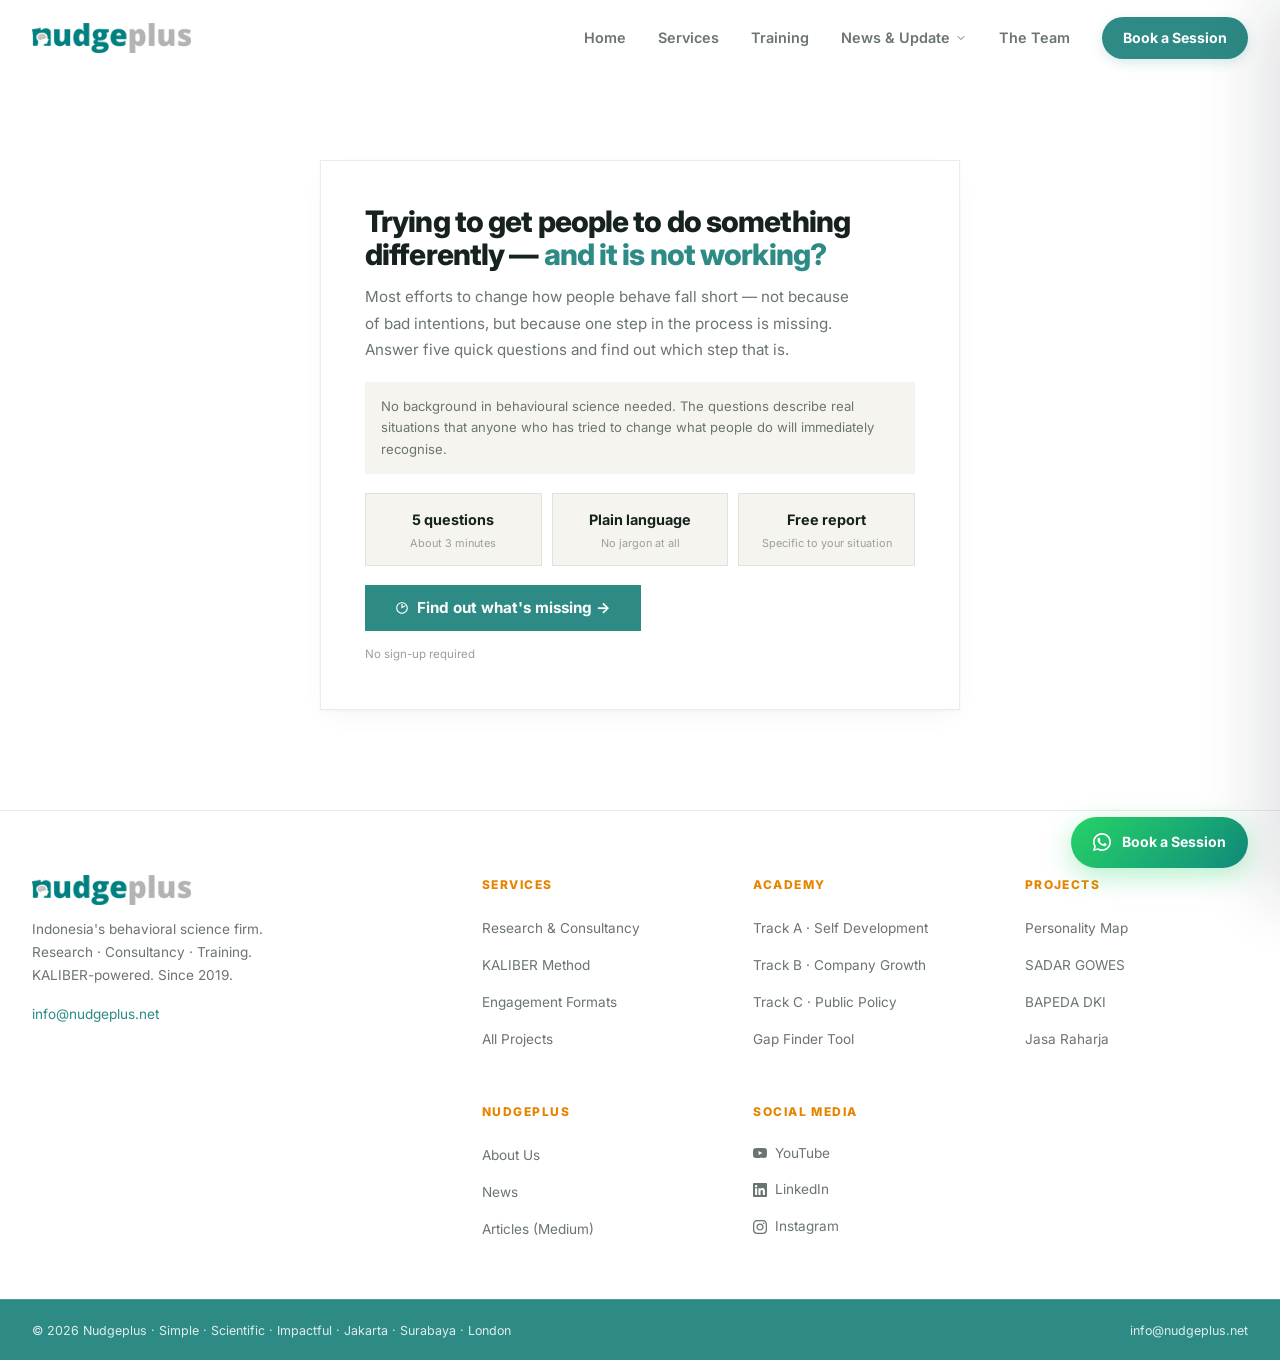
<file: gap-finder.html>
<!DOCTYPE html>
<html lang="en">
<head>
<meta charset="UTF-8">
<meta name="viewport" content="width=device-width, initial-scale=1.0">
<title>Find Out What's Missing — Nudgeplus Academy</title>
<meta name="description" content="Trying to get people to do something differently — and it's not working? Answer 5 quick questions and find out exactly which step is missing. Free, plain language, no sign-up. By Nudgeplus Academy.">
<link rel="preconnect" href="https://fonts.googleapis.com">
<link rel="preconnect" href="https://fonts.gstatic.com" crossorigin>
<link href="https://fonts.googleapis.com/css2?family=Inter:ital,wght@0,400;0,500;0,600;0,700;0,800;0,900;1,400&family=Instrument+Serif:ital@0;1&display=swap" rel="stylesheet">
<link rel="stylesheet" href="style.css">
<style>
/* ── GAP FINDER — page-specific widget styles (uses shared design tokens) ── */
#gapfinder {
  padding-top: 160px;
  padding-bottom: 100px;
  min-height: 70vh;
}

@media (max-width: 768px) {
  #gapfinder {
    padding-top: 120px;
    padding-bottom: 64px;
  }
}

.gf-wrap {
  max-width: 640px;
  margin: 0 auto;
}

.gf-card {
  background: var(--surface-card);
  border: 1.5px solid var(--border);
  border-radius: var(--radius-xl);
  box-shadow: var(--shadow-card);
  padding: 2.75rem;
}

@media (max-width: 640px) {
  .gf-card {
    padding: 1.9rem 1.5rem;
    border-radius: var(--radius-lg);
  }
}

/* Progress bar */
.prog { height: 3px; background: var(--border); border-radius: 2px; margin-bottom: 1.6rem; }
.prog-f { height: 100%; background: var(--primary); border-radius: 2px; transition: width .4s ease; }
.step-tag {
  font-size: .68rem; font-weight: 700; text-transform: uppercase;
  letter-spacing: .1em; color: var(--text-dim); margin-bottom: .5rem; display: block;
}

/* Option cards */
.opts { display: flex; flex-direction: column; gap: .6rem; margin-bottom: 1.4rem; }
.opt {
  display: flex; align-items: flex-start; gap: .85rem;
  background: var(--surface); border: 1.5px solid var(--border);
  border-radius: var(--radius-sm); padding: .95rem 1.1rem;
  cursor: pointer; text-align: left; width: 100%;
  font-family: var(--font-B); transition: all var(--transition-fast);
}
.opt:hover { border-color: var(--primary-border); background: var(--primary-light); }
.opt.on { border-color: var(--primary); background: var(--primary-light); }
.opt-dot {
  width: 20px; height: 20px; border-radius: 50%;
  border: 1.5px solid var(--border); flex-shrink: 0; margin-top: 2px;
  display: flex; align-items: center; justify-content: center;
  transition: all var(--transition-fast);
}
.opt.on .opt-dot { background: var(--primary); border-color: var(--primary); }
.opt.on .opt-dot::after {
  content: ''; width: 7px; height: 7px;
  background: #fff; border-radius: 50%; display: block;
}
.opt-text { font-size: .87rem; color: var(--text); line-height: 1.55; }

/* Back/next navigation row */
.nav { display: flex; justify-content: space-between; align-items: center; margin-top: .4rem; }
.btn-back {
  background: transparent; border: none;
  font-family: var(--font-B); font-size: .84rem;
  color: var(--text-dim); cursor: pointer; padding: .5rem 0;
  transition: color var(--transition-fast);
}
.btn-back:hover { color: var(--text-muted); }
.btn-next {
  background: var(--primary); color: #fff; border: none;
  padding: .72rem 1.6rem; border-radius: var(--radius-sm);
  font-family: var(--font-B); font-size: .88rem; font-weight: 700;
  cursor: pointer; transition: all var(--transition-fast);
}
.btn-next:hover:not(:disabled) { background: var(--primary-hover); }
.btn-next:disabled { opacity: .38; cursor: not-allowed; }

/* Form fields */
.field-lbl {
  font-size: .68rem; font-weight: 700; text-transform: uppercase;
  letter-spacing: .08em; color: var(--text-muted); margin-bottom: .38rem; display: block;
}
#gapfinder select, #gapfinder textarea {
  width: 100%; background: var(--surface);
  border: 1.5px solid var(--border); border-radius: var(--radius-sm);
  padding: .62rem .9rem; font-family: var(--font-B);
  font-size: .86rem; color: var(--text); outline: none;
  transition: border-color var(--transition-fast); -webkit-appearance: none;
}
#gapfinder select:focus, #gapfinder textarea:focus { border-color: var(--primary); }
#gapfinder textarea { resize: vertical; min-height: 70px; }
.ctx-grid { display: grid; grid-template-columns: 1fr 1fr; gap: .8rem; margin-bottom: .9rem; }
@media (max-width: 480px) { .ctx-grid { grid-template-columns: 1fr; } }

/* Callout boxes */
.side-note {
  background: var(--surface-subtle); border-radius: var(--radius-sm);
  padding: .85rem 1rem; font-size: .82rem;
  color: var(--text-muted); line-height: 1.65; margin-bottom: 1.1rem;
}
.teal-box {
  border-left: 3px solid var(--primary); padding: 1rem 1.2rem;
  background: var(--primary-light); border-radius: 0 var(--radius-sm) var(--radius-sm) 0; margin: .9rem 0;
}
.amber-box {
  border: 1.5px solid var(--secondary-border); background: var(--secondary-light);
  border-radius: var(--radius-md); padding: 1rem 1.2rem; margin: .9rem 0;
}

/* Stat cards (welcome) */
.stat-grid { display: grid; grid-template-columns: repeat(3, 1fr); gap: .6rem; margin: 1.2rem 0; }
.stat-card {
  background: var(--surface-subtle); border: 1px solid var(--border);
  border-radius: var(--radius-sm); padding: .85rem .7rem; text-align: center;
}
.stat-card-n { font-size: .9rem; font-weight: 700; color: var(--text); }
.stat-card-l { font-size: .68rem; color: var(--text-dim); margin-top: .2rem; line-height: 1.4; }

/* Primary button */
.btn-primary {
  display: inline-flex; align-items: center; gap: .5rem;
  background: var(--primary); color: #fff; border: none;
  padding: .85rem 1.9rem; border-radius: var(--radius-sm);
  font-family: var(--font-B); font-size: .95rem; font-weight: 700;
  cursor: pointer; transition: all var(--transition-fast);
}
.btn-primary:hover { background: var(--primary-hover); transform: translateY(-1px); }

/* Loading */
.loading-wrap { text-align: center; padding: 3.5rem 0; }
.spinner {
  width: 40px; height: 40px; border: 3px solid var(--border);
  border-top-color: var(--primary); border-radius: 50%;
  animation: gfspin 1s linear infinite; margin: 0 auto 1.2rem;
}
@keyframes gfspin { to { transform: rotate(360deg); } }

/* Results */
.stage-hero {
  border-radius: var(--radius-md); padding: 1.1rem 1.3rem; margin-bottom: 1.3rem;
}
.stage-label {
  font-size: .68rem; font-weight: 700; text-transform: uppercase;
  letter-spacing: .1em; margin-bottom: .35rem;
}
.stage-name { font-family: var(--font-H); font-size: 1.05rem; font-weight: 700; color: var(--text); margin-bottom: .45rem; }
.stage-desc { font-size: .83rem; color: var(--text-muted); line-height: 1.65; }

/* Maturity progression */
.maturity { display: flex; align-items: center; margin-bottom: .5rem; }
.m-node {
  border-radius: 50%; display: flex; align-items: center;
  justify-content: center; flex-shrink: 0; font-weight: 600;
}
.m-line { flex: 1; height: 2px; }
.m-labels { display: flex; margin-bottom: 1.3rem; }
.m-label { flex: 1; font-size: .65rem; text-align: center; padding: 0 2px; }

/* Results text */
.res-label {
  font-size: .68rem; font-weight: 700; text-transform: uppercase;
  letter-spacing: .1em; color: var(--text-dim); margin-bottom: .55rem; display: block;
}
.res-p { font-size: .86rem; color: var(--text); line-height: 1.7; margin-bottom: .6rem; }
.res-p-mu { font-size: .83rem; color: var(--text-muted); line-height: 1.65; margin-bottom: .5rem; }

/* Recommendation card */
.rec-card {
  border: 1.5px solid var(--primary-border); border-radius: var(--radius-md);
  padding: 1.2rem; margin-top: 1rem;
}
.rec-track { font-size: .68rem; font-weight: 700; color: var(--primary); text-transform: uppercase; letter-spacing: .1em; margin-bottom: .4rem; }
.rec-module { font-family: var(--font-H); font-size: 1rem; font-weight: 700; color: var(--text); margin-bottom: .2rem; }
.rec-reason { font-size: .82rem; color: var(--text-muted); line-height: 1.6; margin-bottom: .9rem; }
.rec-divider { height: 1px; background: var(--border); margin-bottom: .9rem; }
.cta-row { display: flex; gap: .7rem; flex-wrap: wrap; align-items: center; }

/* CTA buttons */
.btn-wa {
  display: inline-flex; align-items: center; gap: .45rem;
  background: var(--primary); color: #fff; text-decoration: none;
  padding: .72rem 1.3rem; border-radius: var(--radius-sm);
  font-family: var(--font-B); font-size: .86rem; font-weight: 700;
  transition: background var(--transition-fast);
}
.btn-wa:hover { background: var(--primary-hover); }
.btn-sec {
  display: inline-flex; align-items: center;
  color: var(--primary); text-decoration: none;
  padding: .72rem 1.1rem; border-radius: var(--radius-sm);
  font-family: var(--font-B); font-size: .84rem; font-weight: 600;
  border: 1.5px solid var(--primary-border); transition: border-color var(--transition-fast);
}
.btn-sec:hover { border-color: var(--primary); }
.btn-ghost {
  background: none; border: none; cursor: pointer;
  font-family: var(--font-B); font-size: .78rem; color: var(--text-dim);
  padding: .72rem .2rem; transition: color var(--transition-fast);
}
.btn-ghost:hover { color: var(--text-muted); }

.wa-icon { width: 14px; height: 14px; fill: #fff; flex-shrink: 0; }
</style>
</head>
<body>

<!-- NAVIGATION -->
<nav id="navbar" aria-label="Main navigation">
  <div class="container nav-inner">
    <a href="index.html" class="logo" aria-label="Nudgeplus home"><img src="image/Nudgeplus_transparent.png" alt="Nudgeplus" class="logo-img"></a>
    <div class="navr">
      <a href="index.html" class="nl">Home</a>
      <a href="services.html" class="nl">Services</a>
      <a href="academy.html" class="nl">Training</a>
      <!-- <a href="services.html#projects" class="nl">Projects</a> -->
      <div class="nl-drop">
        <button type="button" class="nl nl-drop-btn" aria-haspopup="true" aria-expanded="false">
          News & Update
          <svg viewBox="0 0 24 24" aria-hidden="true"><path d="M6 9l6 6 6-6"/></svg>
        </button>
        <div class="nl-drop-menu" role="menu">
          <a href="https://nudgeplus.net/category/news/" role="menuitem">News</a>
          <a href="https://medium.com/nudgeplus" target="_blank" rel="noopener" role="menuitem">Article</a>
          <a href="https://nudgeplus.net/youtube-channel/" role="menuitem">Youtube Channel</a>
          <a href="https://nudgeplus.net/indonesia-personality-map/" role="menuitem">Indonesia Personality Map</a>
        </div>
      </div>
      <a href="team.html" class="nl">The Team</a>
      <a href="https://wa.me/447729735806?text=Hi%20Nudgeplus%20Academy%2C%0A%0ATrack%3A%20%5BA%20%2F%20B%20%2F%20C%5D%0AModule%3A%20%5B...%5D%0AFormat%3A%20%5Bin-person%20%2F%20online%20%2F%20in-house%5D" class="ncta" target="_blank" rel="noopener">Book a Session</a>
    </div>
    <button type="button" class="nav-burger" id="navBurger" aria-label="Open menu" aria-expanded="false" aria-controls="mobileMenu">
      <span></span><span></span><span></span>
    </button>
  </div>
</nav>

<!-- MOBILE MENU -->
<div class="mobile-overlay" id="mobileOverlay"></div>
<div class="mobile-menu" id="mobileMenu" aria-hidden="true">
  <div class="mobile-menu-hd">
    <a href="index.html" class="logo" aria-label="Nudgeplus home"><img src="image/Nudgeplus_transparent.png" alt="Nudgeplus" class="logo-img"></a>
    <button type="button" class="mobile-close" id="mobileClose" aria-label="Close menu">
      <svg viewBox="0 0 24 24" aria-hidden="true"><path d="M6 6l12 12M18 6L6 18"/></svg>
    </button>
  </div>
  <div class="mobile-menu-links">
    <a href="services.html" class="mnl">Services</a>
    <a href="academy.html" class="mnl">Academy</a>
    <a href="team.html" class="mnl">About</a>
    <a href="services.html#projects" class="mnl">Projects</a>
    <div class="mnl-drop">
      <button type="button" class="mnl mnl-drop-btn" aria-expanded="false">
        Update
        <svg viewBox="0 0 24 24" aria-hidden="true"><path d="M6 9l6 6 6-6"/></svg>
      </button>
      <div class="mnl-drop-menu">
        <a href="https://nudgeplus.net/category/news/">News</a>
        <a href="https://medium.com/nudgeplus" target="_blank" rel="noopener">Article</a>
        <a href="https://nudgeplus.net/youtube-channel/">Youtube Channel</a>
        <a href="https://nudgeplus.net/indonesia-personality-map/">Indonesia Personality Map</a>
      </div>
    </div>
  </div>
  <a href="https://wa.me/447729735806?text=Hi%20Nudgeplus%20Academy%2C%0A%0ATrack%3A%20%5BA%20%2F%20B%20%2F%20C%5D%0AModule%3A%20%5B...%5D%0AFormat%3A%20%5Bin-person%20%2F%20online%20%2F%20in-house%5D" class="ncta mobile-cta" target="_blank" rel="noopener">Book a Session</a>
</div>

<!-- FLOATING WHATSAPP BUTTON -->
<a href="https://wa.me/447729735806?text=Hi%20Nudgeplus%20Academy%2C%20I%27d%20like%20to%20book%20a%20training%20session." class="wa" target="_blank" rel="noopener" aria-label="Chat on WhatsApp">
  <svg viewBox="0 0 24 24" aria-hidden="true"><path d="M17.472 14.382c-.297-.149-1.758-.867-2.03-.967-.273-.099-.471-.148-.67.15-.197.297-.767.966-.94 1.164-.173.199-.347.223-.644.075-.297-.15-1.255-.463-2.39-1.475-.883-.788-1.48-1.761-1.653-2.059-.173-.297-.018-.458.13-.606.134-.133.298-.347.446-.52.149-.174.198-.298.298-.497.099-.198.05-.371-.025-.52-.075-.149-.669-1.612-.916-2.207-.242-.579-.487-.5-.669-.51-.173-.008-.371-.01-.57-.01-.198 0-.52.074-.792.372-.272.297-1.04 1.016-1.04 2.479 0 1.462 1.065 2.875 1.213 3.074.149.198 2.096 3.2 5.077 4.487.709.306 1.262.489 1.694.625.712.227 1.36.195 1.871.118.571-.085 1.758-.719 2.006-1.413.248-.694.248-1.289.173-1.413-.074-.124-.272-.198-.57-.347z"/><path d="M12 0C5.373 0 0 5.373 0 12c0 2.136.565 4.14 1.545 5.875L.057 23.862l6.155-1.607A11.945 11.945 0 0012 24c6.627 0 12-5.373 12-12S18.627 0 12 0zm0 21.818a9.797 9.797 0 01-5.022-1.38l-.36-.214-3.732.975.999-3.637-.235-.374A9.788 9.788 0 012.182 12C2.182 6.573 6.573 2.182 12 2.182c5.428 0 9.818 4.391 9.818 9.818 0 5.428-4.39 9.818-9.818 9.818z"/></svg>
  <span class="wa-text">Book a Session</span>
</a>

<!-- GAP FINDER APP -->
<section id="gapfinder">
  <div class="container">
    <div class="gf-wrap">
      <div class="gf-card">
        <div id="screen"></div>
      </div>
    </div>
  </div>
</section>

<!-- FOOTER -->
<footer aria-label="Site footer">
  <div class="container">
    <div class="ftgrid">
      <div class="ft-brand">
        <a href="index.html" class="logo footer-logo" aria-label="Nudgeplus home"><img src="image/Nudgeplus_transparent.png" alt="Nudgeplus" class="logo-img"></a>
        <p class="ftdesc">Indonesia's behavioral science firm. Research · Consultancy · Training. KALIBER-powered. Since 2019.</p>
        <p style="margin-top:1rem;font-size:0.85rem"><a href="mailto:info@nudgeplus.net" style="color:var(--primary)">info@nudgeplus.net</a></p>
      </div>
      <div class="fc">
        <h4>Services</h4>
        <ul>
          <li><a href="services.html">Research &amp; Consultancy</a></li>
          <li><a href="services.html#kaliber">KALIBER Method</a></li>
          <li><a href="services.html#formats">Engagement Formats</a></li>
          <li><a href="services.html#projects">All Projects</a></li>
        </ul>
      </div>
      <div class="fc">
        <h4>Academy</h4>
        <ul>
          <li><a href="academy.html#tracks">Track A · Self Development</a></li>
          <li><a href="academy.html#tracks">Track B · Company Growth</a></li>
          <li><a href="academy.html#tracks">Track C · Public Policy</a></li>
          <li><a href="gap-finder.html">Gap Finder Tool</a></li>
        </ul>
      </div>
      <div class="fc">
        <h4>Projects</h4>
        <ul>
          <li><a href="https://nudgeplus.net/indonesia-personality-map/">Personality Map</a></li>
          <li><a href="https://nudgeplus.net/satu-kampanye-dua-arah-untuk-pengemudi-dan-pesepeda-inilah-sadar-gowes/">SADAR GOWES</a></li>
          <li><a href="https://nudgeplus.net/behavioral-science-with-badan-pendapatan-daerah-bapeda-dki/">BAPEDA DKI</a></li>
          <li><a href="services.html#projects">Jasa Raharja</a></li>
        </ul>
      </div>
      <div class="fc">
        <h4>Nudgeplus</h4>
        <ul>
          <li><a href="team.html">About Us</a></li>
          <li><a href="https://nudgeplus.net/category/news/">News</a></li>
          <li><a href="https://medium.com/nudgeplus">Articles (Medium)</a></li>
        </ul>
      </div>
      <div class="fc">
        <h4>Social Media</h4>
        <ul>
          <li><a href="https://nudgeplus.net/youtube-channel/" target="_blank" rel="noopener" class="fc-social"><svg viewBox="0 0 24 24" aria-hidden="true"><path d="M23.498 6.186a2.994 2.994 0 0 0-2.107-2.117C19.505 3.545 12 3.545 12 3.545s-7.505 0-9.391.524A2.994 2.994 0 0 0 .502 6.186C0 8.079 0 12 0 12s0 3.921.502 5.814a2.994 2.994 0 0 0 2.107 2.117c1.886.524 9.391.524 9.391.524s7.505 0 9.391-.524a2.994 2.994 0 0 0 2.107-2.117C24 15.921 24 12 24 12s0-3.921-.502-5.814zM9.545 15.568V8.432L15.818 12l-6.273 3.568z"/></svg>YouTube</a></li>
          <li><a href="https://www.linkedin.com/company/nudgeplus/" target="_blank" rel="noopener" class="fc-social"><svg viewBox="0 0 24 24" aria-hidden="true"><path d="M20.447 20.452h-3.554v-5.569c0-1.328-.027-3.037-1.852-3.037-1.853 0-2.136 1.445-2.136 2.939v5.667H9.351V9h3.414v1.561h.046c.477-.9 1.637-1.85 3.37-1.85 3.601 0 4.267 2.37 4.267 5.455v6.286zM5.337 7.433c-1.144 0-2.063-.926-2.063-2.065 0-1.138.92-2.063 2.063-2.063 1.14 0 2.064.925 2.064 2.063 0 1.139-.925 2.065-2.064 2.065zm1.782 13.019H3.555V9h3.564v11.452zM22.225 0H1.771C.792 0 0 .774 0 1.729v20.542C0 23.227.792 24 1.771 24h20.451C23.2 24 24 23.227 24 22.271V1.729C24 .774 23.2 0 22.222 0h.003z"/></svg>LinkedIn</a></li>
          <li><a href="https://www.instagram.com/nudgeplus_ig/" target="_blank" rel="noopener" class="fc-social"><svg viewBox="0 0 24 24" aria-hidden="true"><path d="M12 2.163c3.204 0 3.584.012 4.85.07 3.252.148 4.771 1.691 4.919 4.919.058 1.265.069 1.645.069 4.849 0 3.205-.012 3.584-.069 4.849-.149 3.225-1.664 4.771-4.919 4.919-1.266.058-1.644.07-4.85.07-3.204 0-3.584-.012-4.849-.07-3.26-.149-4.771-1.699-4.919-4.92-.058-1.265-.07-1.644-.07-4.849 0-3.204.013-3.583.07-4.849.149-3.227 1.664-4.771 4.919-4.919 1.266-.057 1.645-.069 4.849-.069zm0-2.163c-3.259 0-3.667.014-4.947.072-4.358.2-6.78 2.618-6.98 6.98-.059 1.281-.073 1.689-.073 4.948 0 3.259.014 3.668.072 4.948.2 4.358 2.618 6.78 6.98 6.98 1.281.058 1.689.072 4.948.072 3.259 0 3.668-.014 4.948-.072 4.354-.2 6.782-2.618 6.979-6.98.059-1.28.073-1.689.073-4.948 0-3.259-.014-3.667-.072-4.947-.196-4.354-2.617-6.78-6.979-6.98-1.281-.059-1.69-.073-4.949-.073zm0 5.838c-3.403 0-6.162 2.759-6.162 6.162s2.759 6.163 6.162 6.163 6.162-2.759 6.162-6.163c0-3.403-2.759-6.162-6.162-6.162zm0 10.162c-2.209 0-4-1.79-4-4 0-2.209 1.791-4 4-4s4 1.791 4 4c0 2.21-1.791 4-4 4zm6.406-11.845c-.796 0-1.441.645-1.441 1.44s.645 1.44 1.441 1.44c.795 0 1.439-.645 1.439-1.44s-.644-1.44-1.439-1.44z"/></svg>Instagram</a></li>
        </ul>
      </div>
    </div>
  </div>
  <div class="fbot">
    <div class="container fbot-inner">
      <span class="fbcopy">© 2026 Nudgeplus · Simple · Scientific · Impactful · Jakarta · Surabaya · London</span>
      <div style="display:flex;gap:1.2rem"><span class="fbloc">info@nudgeplus.net</span></div>
    </div>
  </div>
</footer>

<script>
window.addEventListener('scroll', function() {
  const navbar = document.getElementById('navbar');
  if (window.scrollY > 20) {
    navbar.classList.add('scrolled');
  } else {
    navbar.classList.remove('scrolled');
  }
});

/* NAV — desktop "Update" dropdown */
document.querySelectorAll('.nl-drop').forEach(drop => {
  const btn = drop.querySelector('.nl-drop-btn');
  btn.addEventListener('click', (e) => {
    e.stopPropagation();
    const isOpen = drop.classList.contains('open');
    document.querySelectorAll('.nl-drop.open').forEach(d => { d.classList.remove('open'); d.querySelector('.nl-drop-btn').setAttribute('aria-expanded', 'false'); });
    if (!isOpen) { drop.classList.add('open'); btn.setAttribute('aria-expanded', 'true'); }
  });
});
document.addEventListener('click', () => {
  document.querySelectorAll('.nl-drop.open').forEach(d => { d.classList.remove('open'); d.querySelector('.nl-drop-btn').setAttribute('aria-expanded', 'false'); });
});

/* NAV — mobile off-canvas menu */
(function initMobileMenu() {
  const burger = document.getElementById('navBurger');
  const menu = document.getElementById('mobileMenu');
  const overlay = document.getElementById('mobileOverlay');
  const closeBtn = document.getElementById('mobileClose');
  if (!burger || !menu || !overlay) return;

  function openMenu() {
    menu.classList.add('open');
    overlay.classList.add('open');
    menu.setAttribute('aria-hidden', 'false');
    burger.setAttribute('aria-expanded', 'true');
    document.body.style.overflow = 'hidden';
  }
  function closeMenu() {
    menu.classList.remove('open');
    overlay.classList.remove('open');
    menu.setAttribute('aria-hidden', 'true');
    burger.setAttribute('aria-expanded', 'false');
    document.body.style.overflow = '';
  }

  burger.addEventListener('click', openMenu);
  closeBtn.addEventListener('click', closeMenu);
  overlay.addEventListener('click', closeMenu);
  menu.querySelectorAll('.mnl:not(.mnl-drop-btn), .mnl-drop-menu a, .mobile-cta').forEach(a => a.addEventListener('click', closeMenu));

  const mDrop = menu.querySelector('.mnl-drop');
  if (mDrop) {
    mDrop.querySelector('.mnl-drop-btn').addEventListener('click', () => {
      const isOpen = mDrop.classList.toggle('open');
      mDrop.querySelector('.mnl-drop-btn').setAttribute('aria-expanded', isOpen);
    });
  }
})();

// ── BRAND ────────────────────────────────────
const AC = '#2d8a85', AM = '#e68400'
const TN = {
  A: 'Track A — Self Development',
  B: 'Track B — Company Growth',
  C: 'Track C — Effective Public Policy'
}

// ── STAGES ───────────────────────────────────
const STAGES = [
  {
    n: 1, name: 'Reactive', col: '#C0392B', bg: 'rgba(192,57,43,.08)', range: [5, 9],
    plain: 'Your team jumps to solutions before fully understanding the problem. This is very common — most teams do it. The result is that well-intentioned effort goes into work that does not change much.',
    gap: 'The missing step: getting specific about exactly what you want people to do differently, then finding the real reason they are not doing it before designing anything.',
    next: 'The shift to Stage 2 is not about learning new tools — it is about building one habit: pausing to define the specific behaviour before designing a solution.'
  },
  {
    n: 2, name: 'Aware', col: '#BA7517', bg: 'rgba(186,117,23,.08)', range: [10, 15],
    plain: 'Your team does some investigation before designing solutions, which puts you ahead of most. But the process is inconsistent — sometimes you dig deep, sometimes you assume. Results vary from project to project.',
    gap: 'The missing step: a consistent way of finding the real reason a behaviour is not happening — and then picking a solution that actually addresses that specific reason.',
    next: 'You have good instincts. The next step is turning those instincts into a repeatable process so every project gets the same quality of diagnosis.'
  },
  {
    n: 3, name: 'Methodical', col: '#1E6B8A', bg: 'rgba(30,107,138,.08)', range: [16, 21],
    plain: 'Your team investigates before designing, and chooses solutions based on what you find. Your work is well-designed and produces better results than most. One gap remains: your tests do not include a comparison group, so you cannot be fully sure what is actually working.',
    gap: 'The missing step: running a small controlled test before scaling — so you can tell whether your solution caused the improvement, or whether something else did.',
    next: 'You are close to the complete picture. One extra step in how you test would make your results significantly more reliable and defensible.'
  },
  {
    n: 4, name: 'Complete', col: '#1E8449', bg: 'rgba(30,132,73,.08)', range: [22, 25],
    plain: 'Your team runs the full process well: you are specific about what you want to change, you find out the real reason it is not happening, you pick solutions that match that reason, you test them properly, and you use what you learn to improve.',
    gap: 'At this level, the most common gap is making sure this way of working is built into how your whole team operates — not just something one or two people know how to do.',
    next: 'You are already at the highest level. The next step is building this into your standard process so it continues when people change roles.'
  }
]

// ── QUESTIONS ────────────────────────────────
const QS = [
  {
    id: 'q0',
    step: 'Question 1 of 5',
    ctx: 'Think about the last time you or your team tried to get people to do something differently — follow a rule, change a habit, use a new system, attend a programme, anything.',
    q: 'When you decided what the goal was, how specific did you get?',
    opts: [
      { t: 'We agreed on a general direction — for example, "we want people to be healthier" or "we want better compliance."', s: 1 },
      { t: 'We named the behaviour we wanted — for example, "we want people to wash their hands" or "we want staff to attend the training."', s: 2 },
      { t: 'We got very specific — exactly what we wanted people to do, in what situation, how often, and how we would know if it changed.', s: 5 }
    ]
  },
  {
    id: 'q1',
    step: 'Question 2 of 5',
    ctx: null,
    q: 'Before deciding on a solution, how did your team figure out WHY people were not already doing the desired thing?',
    opts: [
      { t: 'We made our best guess — experience tells us it is usually a lack of awareness or motivation.', s: 1 },
      { t: 'We asked people why they were not doing it, or looked at data we already had.', s: 2 },
      { t: 'We went and watched what actually happens in the real situation — and looked for everything that might be making it harder than it needs to be.', s: 5 }
    ]
  },
  {
    id: 'q2',
    step: 'Question 3 of 5',
    ctx: null,
    q: 'Once you understood the problem, how did your team decide on a solution?',
    opts: [
      { t: 'We used something that worked in a similar situation before, or looked at what others do.', s: 2 },
      { t: 'We came up with ideas together and picked the most practical one.', s: 2 },
      { t: 'We chose based on WHY people were not doing it — because the reason tells you what kind of solution will actually work.', s: 5 }
    ]
  },
  {
    id: 'q3',
    step: 'Question 4 of 5',
    ctx: null,
    q: 'Before rolling your solution out to everyone, what did your team do?',
    opts: [
      { t: 'We launched it. It looked good and we needed to move quickly.', s: 1 },
      { t: 'We tried it with a small group first and checked whether people liked it.', s: 2 },
      { t: 'We tried it with one group AND had a similar group that did not get it — so we could compare results and see whether our solution actually made the difference.', s: 5 }
    ]
  },
  {
    id: 'q4',
    step: 'Question 5 of 5',
    ctx: null,
    q: 'After running your solution, how do you know whether it worked — and what do you do if the results are disappointing?',
    opts: [
      { t: 'We count how many people participated. If disappointing, we promote it more or run it longer.', s: 1 },
      { t: 'We ask people whether they found it useful. If disappointing, we adjust based on their feedback.', s: 2 },
      { t: 'We check whether the specific thing we set out to change actually changed. If disappointing, we treat it as a clue — what does this tell us about what we got wrong? Then we fix that first.', s: 5 }
    ]
  }
]

const LMSGS = ['Reading your answers...', 'Working out your gap...', 'Writing your report...']

// ── STATE ────────────────────────────────────
let step = 0, ANS = {}, CTX = { role: '', sector: '', challenge: '' }
const $ = id => document.getElementById(id)
const show = html => $('screen').innerHTML = html

function calcScore() {
  return QS.reduce((a, q) => {
    const o = q.opts.find(o => o.t === ANS[q.id])
    return a + (o ? o.s : 0)
  }, 0)
}
function getStage(s) {
  return STAGES.find(st => s >= st.range[0] && s <= st.range[1]) || STAGES[0]
}
function goTo(s) { step = s; render() }

function render() {
  if (step === 0) showWelcome()
  else if (step === 1) showContext()
  else if (step >= 2 && step <= 6) showQ(step - 2)
  else if (step === 7) showLoading()
}

// ── WELCOME ──────────────────────────────────
function showWelcome() {
  show(`
  <p style="font-size:1.85rem;font-family:var(--font-H);font-weight:800;letter-spacing:-.03em;line-height:1.1;color:var(--text);margin-bottom:.9rem">
    Trying to get people to do something differently —
    <em style="font-style:normal;color:${AC}">and it is not working?</em>
  </p>
  <p style="font-size:.95rem;color:var(--text-muted);line-height:1.72;margin-bottom:1.2rem;max-width:500px">
    Most efforts to change how people behave fall short — not because of bad intentions,
    but because one step in the process is missing. Answer five quick questions
    and find out which step that is.
  </p>
  <div class="side-note">
    No background in behavioural science needed.
    The questions describe real situations that anyone who has tried
    to change what people do will immediately recognise.
  </div>
  <div class="stat-grid">
    <div class="stat-card"><div class="stat-card-n">5 questions</div><div class="stat-card-l">About 3 minutes</div></div>
    <div class="stat-card"><div class="stat-card-n">Plain language</div><div class="stat-card-l">No jargon at all</div></div>
    <div class="stat-card"><div class="stat-card-n">Free report</div><div class="stat-card-l">Specific to your situation</div></div>
  </div>
  <button class="btn-primary" onclick="goTo(1)">
    <svg class="wa-icon" viewBox="0 0 24 24" fill="white" aria-hidden="true"><path d="M13 5H11v8l7-4v-2l-5 3z"/><path d="M12 2C6.5 2 2 6.5 2 12s4.5 10 10 10 10-4.5 10-10S17.5 2 12 2zm0 18c-4.4 0-8-3.6-8-8s3.6-8 8-8 8 3.6 8 8-3.6 8-8 8z"/></svg>
    Find out what's missing →
  </button>
  <p style="font-size:.72rem;color:var(--text-dim);margin-top:.9rem">No sign-up required</p>`)
}

// ── CONTEXT ───────────────────────────────────
function showContext() {
  const ROLES = [
    'Individual / professional', 'Manager or team lead',
    'Senior leader or director', 'Government official',
    'NGO or development worker', 'Student or researcher',
    'HR or learning professional', 'Consultant or adviser'
  ]
  const SECTS = [
    'Corporate or business', 'Government',
    'NGO or development', 'Health or public health',
    'Education', 'Financial services', 'Other'
  ]
  show(`
  <div class="prog"><div class="prog-f" style="width:16%"></div></div>
  <p style="font-size:1.1rem;font-family:var(--font-H);font-weight:700;color:var(--text);margin-bottom:.4rem">First, a little about you</p>
  <p style="font-size:.85rem;color:var(--text-muted);margin-bottom:1.2rem;line-height:1.6">
    This makes your report specific rather than generic. There are no right or wrong answers here.
  </p>
  <div class="ctx-grid">
    <div>
      <span class="field-lbl">Your role</span>
      <select id="f-role" onchange="CTX.role=this.value">
        <option value="">Select...</option>
        ${ROLES.map(r => `<option value="${r}"${CTX.role===r?' selected':''}>${r}</option>`).join('')}
      </select>
    </div>
    <div>
      <span class="field-lbl">Your context</span>
      <select id="f-sect" onchange="CTX.sector=this.value">
        <option value="">Select...</option>
        ${SECTS.map(s => `<option value="${s}"${CTX.sector===s?' selected':''}>${s}</option>`).join('')}
      </select>
    </div>
  </div>
  <span class="field-lbl">What are you trying to get people to do differently?</span>
  <textarea id="f-ch" rows="2"
    placeholder="Just describe it simply — e.g. get my team to follow safety rules / increase attendance at our programme / get people to stop wasting plastic / change my own study habits"
    oninput="CTX.challenge=this.value">${CTX.challenge}</textarea>
  <p style="font-size:.72rem;color:var(--text-dim);margin:.45rem 0 1.3rem;line-height:1.5">
    One sentence is fine. Even "I am not sure yet — I just know something is not working" is a valid answer.
  </p>
  <div class="nav">
    <button class="btn-back" onclick="goTo(0)">← Back</button>
    <button class="btn-next" onclick="fromContext()">Continue →</button>
  </div>`)
}

function fromContext() {
  CTX.role    = $('f-role').value
  CTX.sector  = $('f-sect').value
  CTX.challenge = $('f-ch').value.trim()
  if (!CTX.role || !CTX.sector || !CTX.challenge) {
    alert('Please fill in all three fields — it only takes a second and makes your report much more useful.')
    return
  }
  goTo(2)
}

// ── QUESTIONS ────────────────────────────────
function showQ(qi) {
  const q = QS[qi]
  const pct = Math.round(((qi + 2) / 7) * 100)
  const isLast = qi === QS.length - 1
  const answered = !!ANS[q.id]

  show(`
  <div class="prog"><div class="prog-f" style="width:${pct}%"></div></div>
  <span class="step-tag">${q.step}</span>
  ${q.ctx ? `<div class="side-note">${q.ctx}</div>` : ''}
  <p style="font-size:1.05rem;font-family:var(--font-H);font-weight:700;color:var(--text);line-height:1.35;margin-bottom:1.1rem">${q.q}</p>
  <div class="opts">
    ${q.opts.map(o => `
    <button class="opt ${ANS[q.id] === o.t ? 'on' : ''}"
      onclick="pickAns(${qi}, this)">
      <div class="opt-dot"></div>
      <div class="opt-text">${o.t}</div>
    </button>`).join('')}
  </div>
  <div class="nav">
    <button class="btn-back" onclick="goTo(${step - 1})">← Back</button>
    <button class="btn-next"
      onclick="${isLast ? 'runDiagnostic()' : `goTo(${step + 1})`}"
      ${answered ? '' : 'disabled'}>
      ${isLast ? 'See my results →' : 'Next →'}
    </button>
  </div>`)
}

function pickAns(qi, el) {
  const text = el.querySelector('.opt-text').textContent
  ANS[QS[qi].id] = text
  showQ(qi)
}

// ── LOADING ───────────────────────────────────
function showLoading() {
  let mi = 0
  show(`
  <div class="loading-wrap">
    <div class="spinner"></div>
    <p style="font-family:var(--font-H);font-size:1rem;font-weight:700;color:var(--text);margin-bottom:.4rem"
       id="lmsg">Reading your answers...</p>
    <p style="font-size:.8rem;color:var(--text-muted)">Just a moment</p>
  </div>`)
  const iv = setInterval(() => {
    mi = (mi + 1) % LMSGS.length
    const el = $('lmsg')
    if (el) el.textContent = LMSGS[mi]
  }, 2500)
  callApi(iv)
}

async function runDiagnostic() {
  if (!QS.every(q => ANS[q.id])) return
  goTo(7)
}

// ── API ───────────────────────────────────────
async function callApi(iv) {
  const score  = calcScore()
  const stage  = getStage(score)
  const ansText = QS.map((q, i) =>
    `Q${i+1} (${q.step}): ${ANS[q.id] || 'no answer'}`
  ).join('\n')

  const prompt = `You are the Nudgeplus behaviour change report writer.
Write a warm, plain-English, jargon-free personal report.

WHO: ${CTX.role} in ${CTX.sector}
WHAT THEY ARE TRYING TO DO: "${CTX.challenge}"
THEIR STAGE: Stage ${stage.n} of 4 — ${stage.name}
THEIR ANSWERS:
${ansText}

Rules:
- Write like a thoughtful colleague, not a consultant
- No jargon: say "the real reason people are not doing it" not "diagnosed barrier"
- Say "a small test" not "controlled experiment"
- Say "what you set out to change" not "target behaviour"
- Say "solution" not "intervention"
- Be specific to their challenge: "${CTX.challenge}"
- Be honest and warm — do not over-praise
- Keep each field short (see character guidance)

Return ONLY valid JSON — no markdown, no code blocks:
{
  "opening": "<one warm sentence that names their situation as a ${CTX.role} trying to: ${CTX.challenge}>",
  "what_this_means": "<two plain sentences: what does Stage ${stage.n} look like day-to-day for someone doing this kind of work>",
  "the_gap": "<one specific sentence: what step is missing — in plain words, no jargon>",
  "what_it_costs": "<one sentence: what does this cost them — concrete, relevant to: ${CTX.challenge}>",
  "what_changes": "<two sentences: what their work would look like if this gap were filled — specific to their challenge>",
  "one_thing": "<one practical thing they could do differently this week — plain language, immediately actionable, no jargon>",
  "recommended_track": "<A for individual or personal, B for business or team, C for policy or government or NGO>",
  "track_reason": "<one plain sentence on why this track fits their role and challenge>",
  "module": "<e.g. C1, B2, A1>",
  "module_name": "<the module name — e.g. Policy Insight, Smart Decisions, Bias Buster>",
  "module_reason": "<one plain sentence: what they will actually be able to do after this session>"
}`

  let d = null
  try {
    const resp = await fetch('https://api.anthropic.com/v1/messages', {
      method: 'POST',
      headers: { 'Content-Type': 'application/json' },
      body: JSON.stringify({
        model: 'claude-sonnet-4-20250514',
        max_tokens: 900,
        messages: [{ role: 'user', content: prompt }]
      })
    })
    const data = await resp.json()
    d = JSON.parse(data.content[0].text.replace(/```json|```/g, '').trim())
  } catch (e) {
    const tr = CTX.sector.includes('Gov') || CTX.sector.includes('NGO') ? 'C'
             : (CTX.role.includes('Manager') || CTX.role.includes('Senior') || CTX.role.includes('HR')) ? 'B'
             : 'A'
    d = {
      opening: `You are working on a real and worthwhile challenge: ${CTX.challenge}.`,
      what_this_means: stage.plain,
      the_gap: stage.gap,
      what_it_costs: 'This means time and effort goes into work that does not produce the change you were hoping for.',
      what_changes: stage.next,
      one_thing: 'Before your next solution, write down one specific sentence: exactly what do you want people to do, in what situation, and how would you know if it changed?',
      recommended_track: tr,
      track_reason: 'This track matches your role and the type of challenge you are working on.',
      module: tr + '1',
      module_name: tr === 'C' ? 'Policy Insight' : tr === 'B' ? 'Smart Decisions' : 'Bias Buster',
      module_reason: 'This session addresses the gap your answers point to and gives you a working tool to use the following week.'
    }
  }

  clearInterval(iv)
  showResults(stage, score, d)
}

// ── RESULTS ───────────────────────────────────
function showResults(stage, score, d) {
  const wa = encodeURIComponent(
    `Nudgeplus self-check results\n\n` +
    `Role: ${CTX.role}\nContext: ${CTX.sector}\nChallenge: ${CTX.challenge}\n\n` +
    `Stage: ${stage.n} of 4 — ${stage.name}\n` +
    `Suggested starting point: ${d.module} — ${d.module_name}\n\n` +
    `I would like to talk about training options.`
  )

  const barColor = s => s >= 17 ? '#1E8449' : s >= 12 ? '#1E6B8A' : s >= 8 ? '#BA7517' : '#C0392B'
  const pct = Math.round((score / 25) * 100)

  show(`
  <!-- Stage hero -->
  <div class="stage-hero" style="background:${stage.bg};border:1px solid ${stage.col}50">
    <div class="stage-label" style="color:${stage.col}">Stage ${stage.n} of 4</div>
    <div class="stage-name">${stage.name}</div>
    <p class="stage-desc">${d.opening}</p>
  </div>

  <!-- Maturity progression -->
  <div class="maturity">
    ${STAGES.map((s, i) => `
    ${i > 0 ? `<div class="m-line" style="background:${s.n <= stage.n ? s.col : 'var(--border)'}"></div>` : ''}
    <div class="m-node" style="
      width:${s.n === stage.n ? 38 : 26}px;
      height:${s.n === stage.n ? 38 : 26}px;
      background:${s.n <= stage.n ? s.col : '#fff'};
      border:${s.n === stage.n ? `2px solid ${s.col}` : '1px solid var(--border)'};
      font-size:${s.n === stage.n ? 13 : 10}px;
      color:${s.n <= stage.n ? '#fff' : 'var(--text-dim)'}">
      ${s.n}
    </div>`).join('')}
  </div>
  <div class="m-labels">
    ${STAGES.map(s => `
    <div class="m-label" style="color:${s.n === stage.n ? s.col : 'var(--text-dim)'};font-weight:${s.n === stage.n ? 600 : 400}">
      ${s.name}
    </div>`).join('')}
  </div>

  <!-- Diagnosis -->
  <span class="res-label">What your answers show</span>
  <p class="res-p">${d.what_this_means}</p>

  <div class="teal-box">
    <div style="font-size:.68rem;font-weight:700;color:${AC};text-transform:uppercase;letter-spacing:.1em;margin-bottom:.4rem">What's missing</div>
    <p class="res-p" style="margin-bottom:.55rem">${d.the_gap}</p>
    <p class="res-p-mu"><strong style="color:var(--text)">What this costs you:</strong> ${d.what_it_costs}</p>
  </div>

  <p class="res-p-mu" style="margin-top:.6rem">
    <strong style="color:var(--text)">What changes when you fill this gap:</strong>
    ${d.what_changes}
  </p>

  <!-- One thing to try -->
  <div class="amber-box">
    <div style="font-size:.68rem;font-weight:700;color:${AM};text-transform:uppercase;letter-spacing:.1em;margin-bottom:.45rem">One thing to try this week</div>
    <p class="res-p">${d.one_thing}</p>
  </div>

  <!-- Recommendation -->
  <div class="rec-card">
    <div class="rec-track">${TN[d.recommended_track] || d.recommended_track}</div>
    <div class="rec-module">${d.module} — ${d.module_name}</div>
    <p class="rec-reason">${d.module_reason}</p>
    <p class="res-p-mu">${d.track_reason}</p>
    <div class="rec-divider"></div>
    <div class="cta-row">
      <a href="https://wa.me/447729735806?text=${wa}" target="_blank" rel="noopener" class="btn-wa">
        <svg class="wa-icon" viewBox="0 0 24 24" aria-hidden="true">
          <path d="M17.472 14.382c-.297-.149-1.758-.867-2.03-.967-.273-.099-.471-.148-.67.15-.197.297-.767.966-.94 1.164-.173.199-.347.223-.644.075-.297-.15-1.255-.463-2.39-1.475-.883-.788-1.48-1.761-1.653-2.059-.173-.297-.018-.458.13-.606.134-.133.298-.347.446-.52.149-.174.198-.298.298-.497.099-.198.05-.371-.025-.52-.075-.149-.669-1.612-.916-2.207-.242-.579-.487-.5-.669-.51-.173-.008-.371-.01-.57-.01-.198 0-.52.074-.792.372-.272.297-1.04 1.016-1.04 2.479 0 1.462 1.065 2.875 1.213 3.074.149.198 2.096 3.2 5.077 4.487.709.306 1.262.489 1.694.625.712.227 1.36.195 1.871.118.571-.085 1.758-.719 2.006-1.413.248-.694.248-1.289.173-1.413-.074-.124-.272-.198-.57-.347z"/>
          <path d="M12 0C5.373 0 0 5.373 0 12c0 2.136.565 4.14 1.545 5.875L.057 23.862l6.155-1.607A11.945 11.945 0 0012 24c6.627 0 12-5.373 12-12S18.627 0 12 0zm0 21.818a9.797 9.797 0 01-5.022-1.38l-.36-.214-3.732.975.999-3.637-.235-.374A9.788 9.788 0 012.182 12C2.182 6.573 6.573 2.182 12 2.182c5.428 0 9.818 4.391 9.818 9.818 0 5.428-4.39 9.818-9.818 9.818z"/>
        </svg>
        Talk to us about this
      </a>
      <a href="academy.html" target="_blank" rel="noopener" class="btn-sec">
        Explore training →
      </a>
      <button class="btn-ghost"
        onclick="step=0;ANS={};CTX={role:'',sector:'',challenge:''};render()">
        Start over
      </button>
    </div>
  </div>`)
}

// ── INIT ──────────────────────────────────────
render()
</script>
</body>
</html>
</file>
<file: style.css>
:root {
  --bg: #ffffff;
  --surface: #ffffff;
  --surface-subtle: #f6f4ee;
  --surface-card: #ffffff;
  --surface-dark: #0f172a;

  --primary: #2d8a85;
  --primary-hover: #236f6b;
  --primary-dark: #19524f;
  --primary-light: rgba(45, 138, 133, 0.08);
  --primary-border: rgba(45, 138, 133, 0.22);
  --primary-glow: rgba(45, 138, 133, 0.18);

  --secondary: #e68400;
  --secondary-hover: #cc7600;
  --secondary-dark: #a35f00;
  --secondary-light: rgba(230, 132, 0, 0.08);
  --secondary-border: rgba(230, 132, 0, 0.25);
  --secondary-glow: rgba(230, 132, 0, 0.18);

  /* Ascone-style warm neutrals, used for tile/card highlight backgrounds */
  --accent-gold: #b08d4f;
  --accent-gold-bg: #efe8d6;
  --accent-gold-border: #e2d9c2;
  --accent-mint-bg: #dbe6e1;
  --accent-mint-border: #c7d6cf;

  --text: #16221e;
  --text-muted: #6b756f;
  --text-dim: #98a19b;
  --text-inverse: #ffffff;

  --border: rgba(22, 34, 30, 0.09);
  --border-strong: rgba(22, 34, 30, 0.16);
  --border-hover: rgba(45, 138, 133, 0.35);

  --font-H: 'Inter', -apple-system, BlinkMacSystemFont, sans-serif;
  --font-B: 'Inter', -apple-system, BlinkMacSystemFont, sans-serif;
  --font-mont: 'Inter', sans-serif;
  --font-em: 'Instrument Serif', serif;

  --radius-sm: 0;
  --radius-md: 0;
  --radius-lg: 0;
  --radius-xl: 0;
  --radius-pill: 9999px;

  --shadow-sm: 0 2px 8px rgba(22, 34, 30, 0.04);
  --shadow-md: 0 10px 30px -5px rgba(22, 34, 30, 0.06);
  --shadow-lg: 0 20px 40px -10px rgba(45, 138, 133, 0.14);
  --shadow-card: 0 1px 3px rgba(0, 0, 0, 0.04), 0 10px 25px -5px rgba(22, 34, 30, 0.04);
  --shadow-card-hover: 0 20px 35px -8px rgba(45, 138, 133, 0.14), 0 1px 3px rgba(0, 0, 0, 0.04);

  --transition-fast: 0.2s cubic-bezier(0.4, 0, 0.2, 1);
  --transition-normal: 0.3s cubic-bezier(0.4, 0, 0.2, 1);
}

*, *::before, *::after {
  box-sizing: border-box;
  margin: 0;
  padding: 0;
}

html {
  scroll-behavior: smooth;
  -webkit-text-size-adjust: 100%;
}

body {
  background: var(--bg);
  color: var(--text);
  font-family: var(--font-B);
  font-size: 16px;
  line-height: 1.7;
  overflow-x: hidden;
  -webkit-font-smoothing: antialiased;
  -moz-osx-font-smoothing: grayscale;
}

a {
  color: inherit;
  text-decoration: none;
}

/* LAYOUT CONTAINER */
.container {
  width: 100%;
  max-width: 1340px;
  margin: 0 auto;
  padding: 0 2rem;
}

section {
  padding: 128px 0;
  position: relative;
}

@media (max-width: 768px) {
  section {
    padding: 72px 0;
  }
}

/* TYPOGRAPHY & TAGS */
.tag {
  display: inline-flex;
  align-items: center;
  gap: 0.5rem;
  font-size: 0.72rem;
  font-weight: 700;
  text-transform: uppercase;
  letter-spacing: 0.14em;
  color: var(--primary);
  background: none;
  border: none;
  padding: 0;
  border-radius: 0;
  margin-bottom: 1rem;
}

h2 {
  font-family: var(--font-H);
  font-size: clamp(2rem, 4vw, 2.9rem);
  font-weight: 700;
  letter-spacing: -0.015em;
  line-height: 1.2;
  color: var(--text);
  margin-bottom: 1rem;
  text-wrap: balance;
}

h2 em {
  font-family: var(--font-em);
  font-style: italic;
  font-weight: 400;
  color: var(--primary);
  background: none;
  -webkit-background-clip: initial;
  -webkit-text-fill-color: initial;
}

.lead {
  font-size: 1.05rem;
  color: var(--text-muted);
  line-height: 1.75;
  max-width: 640px;
  margin-bottom: 2.5rem;
}

/* BUTTONS */
.btna {
  display: inline-flex;
  align-items: center;
  justify-content: center;
  gap: 0.55rem;
  background: var(--primary);
  color: var(--text-inverse);
  padding: 0.85rem 1.7rem;
  border-radius: var(--radius-pill);
  font-weight: 600;
  font-size: 0.9rem;
  box-shadow: none;
  transition: all var(--transition-fast);
  cursor: pointer;
  border: none;
}

.btna:hover {
  transform: translateY(-1px);
  box-shadow: none;
  background: var(--primary-hover);
}

.btna:active {
  transform: translateY(0) scale(0.98);
}

.btna.btn-orange {
  background: var(--secondary);
  box-shadow: none;
}

.btna.btn-orange:hover {
  background: var(--secondary-hover);
}

.btna.btn-orange:hover {
  background: linear-gradient(135deg, var(--secondary-hover) 0%, var(--secondary-dark) 100%);
  box-shadow: 0 8px 22px rgba(230, 132, 0, 0.38);
}

.btnb {
  display: inline-flex;
  align-items: center;
  justify-content: center;
  gap: 0.55rem;
  background: var(--surface);
  color: var(--text);
  padding: 0.85rem 1.7rem;
  border-radius: var(--radius-pill);
  font-weight: 600;
  font-size: 0.9rem;
  border: 1.5px solid var(--border-strong);
  box-shadow: none;
  transition: all var(--transition-fast);
  cursor: pointer;
}

.btnb:hover {
  border-color: var(--primary);
  color: var(--primary);
  transform: translateY(-2px);
  box-shadow: var(--shadow-md);
  background: var(--primary-light);
}

/* SCROLL REVEAL ANIMATION */
.sr {
  opacity: 0;
  transform: translateY(20px);
  transition: opacity 0.6s cubic-bezier(0.16, 1, 0.3, 1), transform 0.6s cubic-bezier(0.16, 1, 0.3, 1);
}

.sr.vis {
  opacity: 1;
  transform: translateY(0);
}

/* NAV */
nav {
  position: fixed;
  top: 0;
  left: 0;
  width: 100%;
  z-index: 300;
  background: #ffffff;
  /* border-bottom: 1px solid var(--border); */
  height: 76px;
  display: flex;
  align-items: center;
  transition: box-shadow var(--transition-fast);
}

nav.scrolled {
  box-shadow: 0 4px 20px rgba(22, 34, 30, 0.05);
}

.nav-inner {
  display: flex;
  align-items: center;
  justify-content: space-between;
  width: 100%;
}

.logo {
  font-family: var(--font-H);
  font-weight: 800;
  font-size: 1.35rem;
  color: var(--text);
  letter-spacing: -0.03em;
  display: flex;
  align-items: center;
  gap: 2px;
}

.logo b {
  color: var(--primary);
}

.logo-img {
  height: 30px;
  width: auto;
  display: block;
}

.footer-logo {
  width: fit-content;
}

.navr {
  display: flex;
  align-items: center;
  gap: 2rem;
}

.nl {
  font-size: 0.9rem;
  font-weight: 600;
  color: var(--text-muted);
  transition: color var(--transition-fast);
  position: relative;
  padding: 0.3rem 0;
}

.nl::after {
  content: '';
  position: absolute;
  bottom: 0;
  left: 0;
  width: 0%;
  height: 2px;
  background: var(--primary);
  border-radius: 2px;
  transition: width var(--transition-fast);
}

.nl:hover {
  color: var(--primary);
}

.nl:hover::after {
  width: 100%;
}

.ncta {
  background: var(--primary);
  color: var(--text-inverse);
  padding: 0.55rem 1.3rem;
  border-radius: var(--radius-pill);
  font-size: 0.88rem;
  font-weight: 700;
  transition: all var(--transition-fast);
  box-shadow: 0 4px 12px var(--primary-glow);
  white-space: nowrap;
}

.ncta:hover {
  background: var(--primary-hover);
  transform: translateY(-1px) scale(1.03);
  box-shadow: 0 6px 18px rgba(45, 138, 133, 0.35);
}

/* NAV — Update dropdown */
.nl-drop {
  position: relative;
}

.nl-drop-btn {
  display: inline-flex;
  align-items: center;
  gap: 0.35rem;
  background: none;
  border: none;
  font-family: inherit;
  font-size: 0.9rem;
  font-weight: 600;
  color: var(--text-muted);
  cursor: pointer;
  padding: 0.3rem 0;
}

.nl-drop-btn svg {
  width: 12px;
  height: 12px;
  fill: none;
  stroke: currentColor;
  stroke-width: 2;
  stroke-linecap: round;
  stroke-linejoin: round;
  transition: transform var(--transition-fast);
}

.nl-drop.open .nl-drop-btn svg {
  transform: rotate(180deg);
}

.nl-drop-menu {
  position: absolute;
  top: calc(100% + 1rem);
  left: 50%;
  transform: translateX(-50%) translateY(8px);
  min-width: 220px;
  background: #fff;
  border: 1px solid var(--border);
  border-radius: var(--radius-md);
  box-shadow: var(--shadow-card-hover);
  padding: 0.6rem;
  display: flex;
  flex-direction: column;
  gap: 0.2rem;
  opacity: 0;
  visibility: hidden;
  transition: opacity var(--transition-fast), transform var(--transition-fast), visibility var(--transition-fast);
  z-index: 10;
}

.nl-drop.open .nl-drop-menu {
  opacity: 1;
  visibility: visible;
  transform: translateX(-50%) translateY(0);
}

.nl-drop-menu a {
  font-size: 0.86rem;
  font-weight: 600;
  color: var(--text);
  padding: 0.55rem 0.8rem;
  border-radius: var(--radius-sm);
  transition: background var(--transition-fast), color var(--transition-fast);
}

.nl-drop-menu a:hover {
  background: var(--primary-light);
  color: var(--primary);
}

/* NAV — hamburger toggle */
.nav-burger {
  display: none;
  flex-direction: column;
  justify-content: center;
  gap: 5px;
  width: 40px;
  height: 40px;
  background: none;
  border: none;
  cursor: pointer;
  padding: 0;
}

.nav-burger span {
  display: block;
  width: 22px;
  height: 2px;
  background: var(--text);
  margin: 0 auto;
  transition: all var(--transition-fast);
}

@media (max-width: 960px) {
  .navr { display: none; }
  .nav-burger { display: flex; }
}

/* MOBILE MENU — off-canvas drawer */
.mobile-overlay {
  position: fixed;
  inset: 0;
  background: rgba(15, 23, 42, 0.35);
  z-index: 998;
  opacity: 0;
  visibility: hidden;
  transition: opacity var(--transition-normal), visibility var(--transition-normal);
}

.mobile-overlay.open {
  opacity: 1;
  visibility: visible;
}

.mobile-menu {
  position: fixed;
  top: 0;
  right: 0;
  bottom: 0;
  width: min(360px, 86vw);
  background: #ffffff;
  z-index: 999;
  display: flex;
  flex-direction: column;
  padding: 2rem 2.2rem;
  overflow-y: auto;
  transform: translateX(100%);
  transition: transform 0.4s cubic-bezier(0.16, 1, 0.3, 1);
  box-shadow: -20px 0 60px rgba(15, 23, 42, 0.12);
}

.mobile-menu.open {
  transform: translateX(0);
}

.mobile-menu-hd {
  display: flex;
  align-items: center;
  justify-content: space-between;
  margin-bottom: 3rem;
}

.mobile-close {
  width: 40px;
  height: 40px;
  background: none;
  border: 1px solid var(--border);
  border-radius: 50%;
  display: flex;
  align-items: center;
  justify-content: center;
  cursor: pointer;
}

.mobile-close svg {
  width: 16px;
  height: 16px;
  fill: none;
  stroke: var(--text);
  stroke-width: 2;
  stroke-linecap: round;
}

.mobile-menu-links {
  display: flex;
  flex-direction: column;
  gap: 0.5rem;
  flex: 1;
}

.mnl {
  font-family: var(--font-H);
  font-size: 1.15rem;
  font-weight: 600;
  color: var(--text);
  padding: 1rem 0;
  border-bottom: 1px solid var(--border);
  background: none;
  border-left: none;
  border-right: none;
  border-top: none;
  width: 100%;
  text-align: left;
  display: flex;
  align-items: center;
  justify-content: space-between;
  cursor: pointer;
}

.mnl-drop-btn svg {
  width: 14px;
  height: 14px;
  fill: none;
  stroke: currentColor;
  stroke-width: 2;
  stroke-linecap: round;
  stroke-linejoin: round;
  transition: transform var(--transition-fast);
}

.mnl-drop.open .mnl-drop-btn svg {
  transform: rotate(180deg);
}

.mnl-drop-menu {
  display: none;
  flex-direction: column;
  padding: 0.4rem 0 0.8rem 1rem;
}

.mnl-drop.open .mnl-drop-menu {
  display: flex;
}

.mnl-drop-menu a {
  font-size: 0.95rem;
  color: var(--text-muted);
  padding: 0.6rem 0;
}

.mnl-drop-menu a:hover {
  color: var(--primary);
}

.mobile-cta {
  margin-top: 2rem;
  justify-content: center;
  width: 100%;
}

/* FLOATING WHATSAPP BUTTON */
.wa {
  position: fixed;
  bottom: 2rem;
  right: 2rem;
  z-index: 400;
  display: flex;
  align-items: center;
  gap: 0.65rem;
  background: linear-gradient(135deg, #25D366 0%, #128C7E 100%);
  color: #fff;
  padding: 0.85rem 1.4rem;
  border-radius: var(--radius-pill);
  font-weight: 700;
  font-size: 0.88rem;
  box-shadow: 0 8px 28px rgba(37, 211, 102, 0.35);
  transition: all var(--transition-fast);
}

.wa:hover {
  transform: translateY(-3px) scale(1.04);
  box-shadow: 0 14px 36px rgba(37, 211, 102, 0.45);
}

.wa svg {
  width: 18px;
  height: 18px;
  fill: #fff;
  flex-shrink: 0;
}

@media (max-width: 700px) {
  .wa {
    gap: 0;
    padding: 0.9rem;
    width: 52px;
    height: 52px;
    justify-content: center;
  }
  .wa-text {
    display: none;
  }
}

.wsv {
  width: 17px;
  height: 17px;
  fill: currentColor;
  flex-shrink: 0;
}

/* HERO SECTION */
#hero {
  min-height: 92vh;
  display: flex;
  align-items: center;
  padding-top: 200px;
  padding-bottom: 80px;
  position: relative;
  overflow: hidden;
  /* background:
    radial-gradient(ellipse 80% 60% at 85% 20%, rgba(45, 138, 133, 0.11), transparent 70%),
    radial-gradient(ellipse 50% 50% at 10% 80%, rgba(45, 138, 133, 0.06), transparent 60%),
    var(--bg); */
}

#hero.hero-white {
  background: #ffffff;
}

.hgrid {
  position: absolute;
  inset: 0;
  pointer-events: none;
  background-image:
    linear-gradient(rgba(15, 23, 42, 0.03) 1px, transparent 1px),
    linear-gradient(90deg, rgba(15, 23, 42, 0.03) 1px, transparent 1px);
  background-size: 64px 64px;
  mask-image: radial-gradient(ellipse 80% 70% at 50% 40%, black 20%, transparent 90%);
}

/* HERO TWO-COLUMN SPLIT */
.hc {
  position: relative;
  z-index: 1;
  display: grid;
  grid-template-columns: 1.3fr 0.7fr;
  gap: 4rem;
  align-items: center;
  width: 100%;
}

.hc-left {
  min-width: 0;
}

.hc-right {
  min-width: 0;
  display: flex;
  align-items: center;
  justify-content: center;
}

/* VIDEO EMBED CARD */
.hvid-wrap {
  position: relative;
  width: 100%;
}

.hvid-glow {
  position: absolute;
  inset: -24px;
  background: radial-gradient(ellipse 70% 60% at 50% 50%, rgba(45, 138, 133, 0.22), transparent 70%);
  pointer-events: none;
  z-index: 0;
  border-radius: 24px;
  filter: blur(8px);
}

.hvid-card {
  position: relative;
  z-index: 1;
  border-radius: 20px;
  overflow: hidden;
  box-shadow: 0 8px 40px rgba(15, 23, 42, 0.15), 0 0 0 1px rgba(45, 138, 133, 0.2);
  background: var(--slate);
  aspect-ratio: 16/9;
  width: 100%;
}

.hvid-card iframe {
  width: 100%;
  height: 100%;
  border: 0;
  display: block;
}

.hvid-badge {
  position: absolute;
  bottom: -14px;
  left: 50%;
  transform: translateX(-50%);
  background: var(--surface);
  border: 1.5px solid var(--primary-border);
  border-radius: var(--radius-pill);
  padding: 0.38rem 1.1rem;
  font-size: 0.75rem;
  font-weight: 700;
  color: var(--primary);
  white-space: nowrap;
  box-shadow: var(--shadow-sm);
  display: flex;
  align-items: center;
  gap: 0.4rem;
  z-index: 2;
}

.hvid-badge::before {
  content: '';
  width: 7px;
  height: 7px;
  border-radius: 50%;
  background: #ef4444;
  flex-shrink: 0;
  box-shadow: 0 0 6px #ef4444;
}

/* HERO ANIMATED VISUAL */
.hero-anim-wrap {
  position: relative;
  width: 100%;
  display: flex;
  align-items: center;
  justify-content: center;
}

.hero-anim-glow {
  position: absolute;
  inset: -15%;
  pointer-events: none;
  z-index: 0;
  background:
    radial-gradient(ellipse 50% 50% at 35% 35%, rgba(45, 138, 133, 0.22), transparent 60%),
    radial-gradient(ellipse 40% 40% at 68% 65%, rgba(230, 132, 0, 0.16), transparent 55%);
  filter: blur(24px);
}

.hero-anim-frame {
  position: relative;
  z-index: 1;
  width: 100%;
  max-width: 580px;
  aspect-ratio: 1/1;
  overflow: hidden;
}

.hero-anim {
  width: 100%;
  height: 100%;
  display: block;
}

.hero-anim-scan {
  position: absolute;
  inset: 0;
  pointer-events: none;
  overflow: hidden;
  mix-blend-mode: screen;
}

.hero-anim-scan::before {
  content: '';
  position: absolute;
  left: -20%;
  right: -20%;
  height: 45%;
  top: -45%;
  background:
    linear-gradient(
      to bottom,
      transparent calc(50% - 0.5px),
      rgba(45, 138, 133, 0.5) calc(50% - 0.5px),
      rgba(45, 138, 133, 0.5) calc(50% + 0.5px),
      transparent calc(50% + 0.5px)
    ),
    linear-gradient(
      to bottom,
      transparent 0%,
      rgba(255, 255, 255, 0.5) 50%,
      transparent 100%
    );
  animation: heroScanMove 3.6s ease-in-out infinite;
}

@keyframes heroScanMove {
  0%, 8% {
    top: -45%;
  }
  55%, 100% {
    top: 100%;
  }
}

/* HERO RESPONSIVE */
@media (max-width: 900px) {
  .hc {
    grid-template-columns: 1fr;
    gap: 3rem;
  }
  .hc-right {
    order: -1;
  }
  .hvid-card {
    max-width: 560px;
    margin: 0 auto;
  }
  .hero-anim-frame {
    max-width: 420px;
  }
}

.hkick {
  display: inline-flex;
  align-items: center;
  gap: 0.5rem;
  background: var(--surface);
  /* border: 1.5px solid var(--primary-border); */
  /* box-shadow: var(--shadow-sm); */
  border-radius: var(--radius-pill);
  padding: 0.4rem 0rem;
  font-size: 0.8rem;
  font-weight: 700;
  color: var(--primary);
  margin-bottom: 1.8rem;
}

.hdot {
  width: 8px;
  height: 8px;
  border-radius: 50%;
  background: var(--secondary);
  box-shadow: 0 0 10px var(--secondary);
  animation: pulseGreen 2s infinite;
  flex-shrink: 0;
}

@keyframes pulseGreen {
  0%, 100% { opacity: 1; transform: scale(1); }
  50% { opacity: 0.4; transform: scale(1.2); }
}

h1 {
  font-family: var(--font-H);
  font-size: clamp(2.6rem, 5.4vw, 4rem);
  font-weight: 700;
  line-height: 1.04;
  letter-spacing: -0.02em;
  margin-bottom: 1.5rem;
  color: var(--text);
  text-wrap: balance;
}

h1 em {
  font-family: var(--font-em);
  font-style: italic;
  font-weight: 400;
  color: var(--primary);
  background: none;
  -webkit-background-clip: initial;
  -webkit-text-fill-color: initial;
  position: relative;
}

.hsub {
  font-size: 1.15rem;
  color: var(--text-muted);
  max-width: 660px;
  margin-bottom: 2.5rem;
  line-height: 1.8;
}

.hctas {
  display: flex;
  gap: 1rem;
  flex-wrap: wrap;
  margin-bottom: 3.5rem;
}

/* HERO STATS GRID */
.hstats {
  display: grid;
  grid-template-columns: repeat(4, 1fr);
  gap: 1.25rem;
  /* border-top: 1px solid var(--border); */
  padding-top: 2.2rem;
  margin-top: 3rem;
  width: 100%;
}

/* VIDEO THUMBNAIL PLAYER */
.hvid-thumb {
  position: relative;
  width: 100%;
  aspect-ratio: 16/9;
  border-radius: 20px;
  overflow: hidden;
  cursor: pointer;
  display: block;
  text-decoration: none;
  box-shadow: 0 8px 40px rgba(15, 23, 42, 0.18), 0 0 0 1px rgba(45, 138, 133, 0.2);
  transition: transform 0.3s ease, box-shadow 0.3s ease;
}

.hvid-thumb:hover {
  transform: scale(1.02);
  box-shadow: 0 16px 56px rgba(15, 23, 42, 0.22), 0 0 0 1.5px rgba(45, 138, 133, 0.35);
}

.hvid-thumb img {
  width: 100%;
  height: 100%;
  object-fit: cover;
  display: block;
  transition: transform 0.4s ease;
}

.hvid-thumb:hover img {
  transform: scale(1.04);
}

.hvid-overlay {
  position: absolute;
  inset: 0;
  background: linear-gradient(135deg, rgba(15,23,42,0.35) 0%, rgba(15,23,42,0.15) 100%);
  display: flex;
  align-items: center;
  justify-content: center;
  transition: background 0.3s ease;
}

.hvid-thumb:hover .hvid-overlay {
  background: linear-gradient(135deg, rgba(15,23,42,0.25) 0%, rgba(15,23,42,0.08) 100%);
}

.hvid-play {
  width: 72px;
  height: 72px;
  border-radius: 50%;
  background: rgba(255,255,255,0.95);
  display: flex;
  align-items: center;
  justify-content: center;
  box-shadow: 0 4px 24px rgba(0,0,0,0.3);
  transition: transform 0.25s ease, background 0.25s ease;
  flex-shrink: 0;
}

.hvid-thumb:hover .hvid-play {
  transform: scale(1.12);
  background: #ffffff;
}

.hvid-play svg {
  width: 28px;
  height: 28px;
  fill: var(--secondary);
  margin-left: 4px;
}

/* VIDEO POPUP MODAL */
.video-modal {
  position: fixed;
  inset: 0;
  z-index: 1000;
  display: none;
  align-items: center;
  justify-content: center;
  padding: 3rem 1.5rem;
  background: rgba(8, 12, 20, 0.88);
  backdrop-filter: blur(4px);
  -webkit-backdrop-filter: blur(4px);
}

.video-modal.open {
  display: flex;
}

.video-modal-inner {
  position: relative;
  width: 100%;
  max-width: 960px;
}

.video-modal-frame {
  position: relative;
  width: 100%;
  aspect-ratio: 16/9;
  border-radius: 16px;
  overflow: hidden;
  background: #000;
  box-shadow: 0 25px 70px -10px rgba(0, 0, 0, 0.6), 0 0 0 1px rgba(230, 132, 0, 0.35);
}

.video-modal-frame iframe {
  position: absolute;
  inset: 0;
  width: 100%;
  height: 100%;
  border: 0;
}

.video-modal-close {
  position: absolute;
  top: -48px;
  right: 0;
  width: 38px;
  height: 38px;
  border-radius: 50%;
  border: none;
  background: rgba(255, 255, 255, 0.12);
  color: #fff;
  font-size: 1.4rem;
  line-height: 1;
  cursor: pointer;
  display: flex;
  align-items: center;
  justify-content: center;
  transition: all var(--transition-fast);
}

.video-modal-close:hover {
  background: var(--secondary);
  transform: scale(1.08);
}

@media (max-width: 768px) {
  .hstats {
    grid-template-columns: repeat(2, 1fr);
  }
  .video-modal-close {
    top: -40px;
    right: 0;
  }
}

.hs {
  background: var(--surface);
  border: 1px solid var(--border);
  /* border-radius: var(--radius-lg); */
  padding: 2rem 1.4rem;
  /* box-shadow: var(--shadow-sm); */
  transition: all var(--transition-fast);
}

.hs:hover {
  transform: translateY(-3px);
  border-color: var(--primary-border);
  /* box-shadow: var(--shadow-md); */
}

.hs-n {
  font-family: var(--font-H);
  font-size: 2.2rem;
  font-weight: 800;
  color: var(--primary);
  letter-spacing: -0.04em;
  line-height: 1;
  margin-bottom: 0.35rem;
}

.hs-l {
  font-size: 0.76rem;
  color: var(--text-muted);
  font-weight: 600;
  line-height: 1.4;
}

/* LOGOS WALL */
#logos {
  background: var(--surface);
  border-top: 1px solid var(--border);
  border-bottom: 1px solid var(--border);
  padding: 6rem 0;
}

@media (max-width: 768px) {
  #logos {
    padding: 3.5rem 0;
  }
}

.llbl {
  font-size: 0.72rem;
  font-weight: 800;
  text-transform: uppercase;
  letter-spacing: 0.16em;
  color: var(--text-dim);
  text-align: center;
  margin-bottom: 1.4rem;
}

.lgrid {
  display: grid;
  grid-template-columns: repeat(5, 1fr);
  gap: 1rem;
  max-width: 1160px;
  margin: 0 auto;
}

@media (max-width: 1024px) {
  .lgrid { grid-template-columns: repeat(3, 1fr); }
}

@media (max-width: 640px) {
  .lgrid { grid-template-columns: repeat(2, 1fr); }
}

.lcard {
  display: flex;
  align-items: center;
  gap: 0.85rem;
  background: var(--surface-subtle);
  border: 1px solid var(--border);
  border-radius: var(--radius-lg);
  padding: 0.9rem 1.1rem;
  transition: all var(--transition-fast);
}

.lcard:hover {
  border-color: var(--primary-border);
  box-shadow: var(--shadow-sm);
  transform: translateY(-2px);
}

.lcard-icon {
  width: 52px;
  height: 52px;
  border-radius: 12px;
  background: var(--surface);
  border: 1px solid var(--border);
  box-shadow: 0 1px 3px rgba(15, 23, 42, 0.06);
  display: flex;
  align-items: center;
  justify-content: center;
  flex-shrink: 0;
  overflow: hidden;
}

.lcard-icon img {
  max-width: 68%;
  max-height: 68%;
  object-fit: contain;
}

.lcard-icon-ph {
  font-family: var(--font-H);
  font-weight: 800;
  font-size: 0.82rem;
  letter-spacing: -0.02em;
  color: var(--primary);
  background: var(--primary-light);
  border-color: var(--primary-border);
}

.lcard-name {
  font-size: 0.86rem;
  font-weight: 700;
  color: var(--text);
  line-height: 1.35;
}

/* LOGOS — auto-scrolling monochrome ticker */
.ticker-wrap {
  margin-top: 80px;
  overflow: hidden;
  -webkit-mask-image: linear-gradient(90deg, transparent 0, #000 8%, #000 92%, transparent 100%);
  mask-image: linear-gradient(90deg, transparent 0, #000 8%, #000 92%, transparent 100%);
}

.ticker-track {
  display: flex;
  align-items: center;
  width: max-content;
  gap: 4.5rem;
  animation: ticker-scroll 80s linear infinite;
}

.ticker-wrap:hover .ticker-track {
  animation-play-state: paused;
}

@keyframes ticker-scroll {
  from { transform: translateX(0); }
  to { transform: translateX(-50%); }
}

.tlogo {
  flex-shrink: 0;
  height: 56px;
  width: 200px;
}

.tlogo img {
  width: 100%;
  height: 100%;
  object-fit: contain;
  display: block;
}

.tlogo-text {
  background: none;
  -webkit-mask-image: none;
  mask-image: none;
  width: auto;
  height: auto;
  display: flex;
  align-items: center;
  font-family: var(--font-H);
  font-weight: 700;
  font-size: 1.55rem;
  letter-spacing: -0.01em;
  color: var(--primary);
  opacity: 0.7;
  white-space: nowrap;
}

.ticker-wrap:hover .tlogo-text {
  opacity: 0.9;
}

/* TEAM GRID */
.team-grid {
  display: grid;
  grid-template-columns: repeat(3, 1fr);
  gap: 1.5rem;
}

@media (max-width: 960px) {
  .team-grid { grid-template-columns: repeat(2, 1fr); }
}

@media (max-width: 640px) {
  .team-grid { grid-template-columns: 1fr; }
}

.team-card {
  background: var(--surface-card);
  border: none;
  border-radius: var(--radius-lg);
  padding: 2rem;
  box-shadow: var(--shadow-card);
  transition: all var(--transition-normal);
  display: flex;
  flex-direction: column;
  gap: 1rem;
}

.team-card:hover {
  transform: translateY(-4px);
  box-shadow: var(--shadow-card-hover);
}

.team-photo {
  width: 72px;
  height: 72px;
  border-radius: 50%;
  object-fit: cover;
  background: var(--surface-subtle);
  flex-shrink: 0;
}

.team-head {
  display: flex;
  align-items: center;
  gap: 1rem;
}

.team-name {
  font-family: var(--font-H);
  font-size: 1.05rem;
  font-weight: 700;
  color: var(--text);
  line-height: 1.3;
}

.team-social {
  text-align: left;
}

.team-li {
  display: inline-flex;
  color: var(--text-dim);
  transition: color var(--transition-fast);
  flex-shrink: 0;
}

.team-li:hover {
  color: #0a66c2;
}

.team-web:hover {
  color: var(--primary);
}

.team-li svg {
  width: 18px;
  height: 18px;
  fill: currentColor;
}

.team-role {
  font-size: 0.78rem;
  font-weight: 700;
  text-transform: uppercase;
  letter-spacing: 0.06em;
  color: var(--primary);
  margin-top: 0.25rem;
}

.team-bio {
  font-size: 0.9rem;
  color: var(--text-muted);
  line-height: 1.7;
}

/* AWARD BAR */
/* AWARD CARDS */
.awards-wrapper {
  padding: 5rem 0;
  /* background: var(--accent-gold-bg); */
  /* border-top: 1px solid var(--accent-gold-border);
  border-bottom: 1px solid var(--accent-gold-border); */
}

.awards-label {
  font-family: var(--font-H);
  font-size: 0.72rem;
  font-weight: 800;
  letter-spacing: 0.15em;
  text-transform: uppercase;
  color: var(--accent-gold);
  margin-bottom: 1.5rem;
  display: flex;
  align-items: center;
  gap: 0.6rem;
}

/* GRANTS TIMELINE — Splide carousel, Nudgeplus brand */
.grants-splide {
  padding-bottom: 4rem;
}

.grants-splide .splide__list {
  padding: 2.2rem 0 0.5rem;
  align-items: stretch;
}

.grants-splide .splide__slide {
  position: relative;
}

.grants-year {
  font-family: var(--font-H);
  font-size: 0.85rem;
  font-weight: 800;
  color: var(--text);
  margin-bottom: 1rem;
}

.grants-dot-row {
  position: relative;
  width: calc(100% + 2.5rem);
  height: 1px;
  background: var(--border);
  margin-bottom: 1.8rem;
}

.grants-dot {
  position: absolute;
  left: 15px;
  top: 50%;
  transform: translate(-50%, -50%);
  width: 13px;
  height: 13px;
  border-radius: 50%;
  background: var(--secondary);
  border: 3px solid var(--surface);
  box-shadow: 0 0 0 1px var(--secondary-border);
}

.grants-title {
  font-family: var(--font-H);
  font-size: 1.1rem;
  font-weight: 800;
  color: var(--primary);
  line-height: 1.35;
  margin-bottom: 0.9rem;
}

.grants-desc {
  font-size: 0.86rem;
  color: var(--text-muted);
  line-height: 1.7;
  margin-bottom: 1rem;
}

.grants-more {
  display: inline-block;
  font-size: 0.88rem;
  font-weight: 700;
  color: var(--primary);
  transition: color var(--transition-fast);
}

.grants-more:hover {
  color: var(--primary-hover);
}

/* Splide arrows — Nudgeplus brand, bottom-right corner */
.grants-splide .splide__arrows {
  position: absolute;
  right: 0;
  bottom: -3.4rem;
  display: flex;
  gap: 0.6rem;
}

.grants-splide .splide__arrow {
  position: static;
  transform: none;
  background: var(--surface);
  border: 1.5px solid var(--border);
  width: 42px;
  height: 42px;
  opacity: 1;
  transition: all var(--transition-fast);
}

.grants-splide .splide__arrow:hover:not(:disabled) {
  background: var(--primary);
  border-color: var(--primary);
}

.grants-splide .splide__arrow:hover:not(:disabled) svg {
  fill: #fff;
}

.grants-splide .splide__arrow svg {
  width: 16px;
  height: 16px;
  fill: var(--primary);
  transition: fill var(--transition-fast);
}

.grants-splide .splide__arrow--prev svg {
  transform: scaleX(-1);
}

.grants-splide .splide__arrow:disabled {
  opacity: 0.35;
}

/* Splide pagination — Nudgeplus brand, orange only */
.grants-splide .splide__pagination {
  position: static;
  margin-top: 1.5rem;
  justify-content: flex-start;
  gap: 0.5rem;
}

.grants-splide .splide__pagination__page {
  width: 7px;
  height: 7px;
  background: var(--secondary-light);
  border: none;
  opacity: 1;
  margin: 0;
  transition: all var(--transition-fast);
}

.grants-splide .splide__pagination__page.is-active {
  background: var(--secondary);
  width: 22px;
  border-radius: 4px;
  transform: none;
}

@media (max-width: 900px) {
  .grants-splide .splide__arrows {
    bottom: -3rem;
  }
}

/* .awards-label::after {
  content: '';
  flex: 1;
  height: 1px;
  background: var(--accent-gold-border);
} */

.awards-grid {
  display: grid;
  grid-template-columns: 1fr 1fr;
}

@media (max-width: 768px) {
  .awards-grid {
    grid-template-columns: 1fr;
  }
}

.award-card {
  background: var(--surface-subtle);
  border: none;
  padding: 2rem 2rem 1.8rem;
  position: relative;
  overflow: hidden;
  transition: transform var(--transition-fast), box-shadow var(--transition-fast);
}

.award-card:hover {
  transform: translateY(-3px);
  box-shadow: var(--shadow-card-hover);
}

.award-card.green {
  background: var(--primary);
}

.award-card.orange {
  background: var(--secondary);
}

.award-card-icon {
  width: 44px;
  height: 44px;
  border-radius: 50%;
  background: rgba(255, 255, 255, 0.16);
  border: none;
  display: flex;
  align-items: center;
  justify-content: center;
  margin-bottom: 1.2rem;
  font-size: 1.3rem;
  line-height: 1;
}

.award-badge {
  display: inline-flex;
  align-items: center;
  background: rgba(255, 255, 255, 0.16);
  border: none;
  border-radius: var(--radius-pill);
  padding: 0.25rem 0.8rem;
  font-size: 0.7rem;
  font-weight: 700;
  letter-spacing: 0.06em;
  color: #ffffff;
  text-transform: uppercase;
  margin-bottom: 0.9rem;
}

.award-title {
  font-family: var(--font-H);
  font-size: 1.05rem;
  font-weight: 700;
  color: #ffffff;
  margin-bottom: 0.6rem;
  line-height: 1.35;
}

.award-desc {
  font-size: 0.88rem;
  color: rgba(255, 255, 255, 0.82);
  line-height: 1.65;
}

.award-doi {
  display: inline-flex;
  align-items: center;
  gap: 0.3rem;
  margin-top: 1rem;
  font-size: 0.75rem;
  font-weight: 600;
  color: #ffffff;
  text-decoration: none;
  border-bottom: 1px dashed rgba(255, 255, 255, 0.4);
  transition: color var(--transition-fast), border-color var(--transition-fast);
}

.award-doi:hover {
  color: rgba(255, 255, 255, 0.75);
  border-color: rgba(255, 255, 255, 0.75);
}

/* KALIBER SECTION */
#kaliber {
  background: var(--bg);
}

.klayout {
  display: grid;
  grid-template-columns: 1fr 1.1fr;
  gap: 4rem;
  align-items: start;
}

@media (max-width: 900px) {
  .klayout {
    grid-template-columns: 1fr;
    gap: 3rem;
  }
}

.kleft {
  position: sticky;
  top: 116px;
}

@media (max-width: 900px) {
  .kleft {
    position: static;
    top: auto;
  }
}
@media (max-width: 540px) {
  .kleft {
    padding-right: 0 !important;
  }

  .hstats {
    grid-template-columns: repeat(1, 1fr);
  }
}

.kwm {
  font-family: var(--font-mont);
  font-size: clamp(3.5rem, 8vw, 5.5rem);
  font-weight: 900;
  letter-spacing: -0.04em;
  line-height: 0.95;
  margin-bottom: 1.5rem;
}

.kl { color: var(--primary); }
.kg { color: var(--text-dim); }

.kdesc {
  font-size: 1.05rem;
  color: var(--text-muted);
  line-height: 1.8;
  margin-bottom: 1.2rem;
}

.kdesc strong {
  color: var(--text);
  font-weight: 700;
}

.kmore {
  display: inline-flex;
  align-items: center;
  gap: 0.5rem;
  font-size: 0.85rem;
  font-weight: 700;
  color: var(--primary);
  background: var(--primary-light);
  border: 1.5px solid var(--primary-border);
  border-radius: var(--radius-pill);
  padding: 0.6rem 1.3rem;
  transition: all var(--transition-fast);
}

.kmore:hover {
  background: var(--primary);
  color: #fff;
  border-color: var(--primary);
  transform: translateY(-2px);
}

.ksteps {
  display: flex;
  flex-direction: column;
  /* border-top: 1px solid var(--border); */
  margin-top: 120px;
}

.kleft{
  padding-right: 80px
}

.kstep {
  background: none;
  border: none;
  border-bottom: 1px solid var(--border);
  border-radius: 0;
  overflow: visible;
  box-shadow: none;
  transition: none;
}

.kstep.open, .kstep:hover {
  border-color: var(--border);
  box-shadow: none;
}

.ksh {
  display: flex;
  align-items: center;
  gap: 1.1rem;
  padding: 2.3rem 0;
  cursor: pointer;
  user-select: none;
  background: none !important;
  transition: none;
}

.klt {
  font-family: var(--font-H);
  font-size: 1.3rem;
  font-weight: 700;
  color: var(--primary);
  width: 28px;
  flex-shrink: 0;
  line-height: 1;
}

.knm {
  font-family: var(--font-H);
  font-size: 1.3rem;
  font-weight: 700;
  letter-spacing: -0.01em;
  color: var(--text);
  flex: 1;
  line-height: 1.35;
}

.ktg {
  display: none;
}

.kcv {
  position: relative;
  width: 18px;
  height: 18px;
  flex-shrink: 0;
}

.kcv::before, .kcv::after {
  content: '';
  position: absolute;
  background: var(--text-dim);
  top: 50%;
  left: 50%;
  transform: translate(-50%, -50%);
}

.kcv::before { width: 14px; height: 1.5px; }
.kcv::after { width: 1.5px; height: 14px; transition: transform 0.25s ease, opacity 0.25s ease; }

.kstep.open .kcv::before,
.kstep.open .kcv::after {
  background: var(--text);
}

.kstep.open .kcv::after {
  transform: translate(-50%, -50%) rotate(90deg);
  opacity: 0;
}

.kbod {
  display: none;
  padding: 0 0 1.8rem 2.9rem;
  font-size: 0.95rem;
  color: var(--text-muted);
  line-height: 1.75;
  border-top: none;
  background: none;
  max-width: 640px;
}

.kstep.open .kbod {
  display: block;
}

/* SERVICES SECTION */
#services {
  background: var(--surface-subtle);
  border-top: 1px solid var(--border);
  border-bottom: 1px solid var(--border);
}

.scards {
  display: grid;
  grid-template-columns: repeat(3, 1fr);
  gap: 1.5rem;
}

@media (max-width: 900px) {
  .scards {
    grid-template-columns: 1fr;
  }
}

.svc {
  background: var(--surface-card);
  border: none;
  border-radius: var(--radius-xl);
  padding: 2.2rem;
  display: flex;
  flex-direction: column;
  gap: 1.2rem;
  box-shadow: var(--shadow-card);
  transition: all var(--transition-normal);
  position: relative;
  overflow: hidden;
}

.svc::before {
  content: '';
  position: absolute;
  top: 0;
  left: 0;
  width: 100%;
  height: 4px;
  background: transparent;
  transition: background var(--transition-fast);
}

.svc:hover {
  box-shadow: var(--shadow-card-hover);
  transform: translateY(-4px);
}

.svc:hover::before {
  background: linear-gradient(90deg, var(--primary) 0%, #165b57 100%);
}

.snum {
  font-family: var(--font-H);
  font-size: 2.8rem;
  font-weight: 800;
  color: var(--text-dim);
  line-height: 1;
  letter-spacing: -0.05em;
  opacity: 0.6;
}

.svc h3 {
  font-family: var(--font-H);
  font-size: 1.35rem;
  font-weight: 800;
  color: var(--text);
  line-height: 1.25;
}

.svc p {
  font-size: 0.9rem;
  color: var(--text-muted);
  line-height: 1.7;
  flex: 1;
}

.svc ul {
  list-style: none;
  display: flex;
  flex-direction: column;
  gap: 0.55rem;
  margin-top: 0.5rem;
}

.svc li {
  font-size: 0.85rem;
  color: var(--text-muted);
  display: flex;
  align-items: flex-start;
  gap: 0.55rem;
  line-height: 1.5;
}

.svc li svg {
  width: 16px;
  height: 16px;
  fill: var(--primary);
  flex-shrink: 0;
  margin-top: 3px;
}

.scta {
  display: inline-flex;
  align-items: center;
  gap: 0.5rem;
  font-size: 0.9rem;
  font-weight: 700;
  color: var(--primary);
  padding-top: 1rem;
  margin-top: auto;
  border-top: 1px solid var(--border);
  transition: gap var(--transition-fast), color var(--transition-fast);
}

.scta:hover {
  gap: 0.8rem;
  color: var(--primary-hover);
}

/* PROOF SECTION */
#proof {
  background: var(--bg);
}

.pgrid {
  display: grid;
  grid-template-columns: repeat(3, 1fr);
  gap: 1.5rem;
  margin-bottom: 1.5rem;
}

@media (max-width: 900px) {
  .pgrid {
    grid-template-columns: 1fr;
  }
}

.pg2 {
  grid-template-columns: repeat(2, 1fr);
  margin-bottom: 2rem;
}

@media (max-width: 700px) {
  .pg2 {
    grid-template-columns: 1fr;
  }
}

.pc {
  background: var(--surface);
  border: 1.5px solid var(--border);
  border-radius: var(--radius-xl);
  padding: 2rem;
  box-shadow: var(--shadow-card);
  transition: all var(--transition-normal);
  display: flex;
  flex-direction: column;
}

.pc:hover {
  border-color: var(--primary-border);
  box-shadow: var(--shadow-card-hover);
  transform: translateY(-3px);
}

.pc.ft {
  border-color: var(--primary-border);
  background: linear-gradient(180deg, var(--surface) 0%, var(--primary-light) 100%);
}

.pcsvc {
  font-size: 0.68rem;
  font-weight: 800;
  text-transform: uppercase;
  letter-spacing: 0.12em;
  color: var(--primary);
  margin-bottom: 0.65rem;
}

.pcn {
  font-family: var(--font-H);
  font-size: 3.2rem;
  font-weight: 800;
  color: var(--primary);
  letter-spacing: -0.06em;
  line-height: 1;
  margin-bottom: 0.5rem;
}

.pcd {
  font-size: 0.95rem;
  font-weight: 700;
  color: var(--text);
  margin-bottom: 0.6rem;
  line-height: 1.45;
}

.pce {
  font-size: 0.84rem;
  color: var(--text-muted);
  line-height: 1.65;
  font-style: italic;
  margin-bottom: 1rem;
  flex: 1;
}

.pcs {
  font-size: 0.72rem;
  color: var(--text-dim);
  font-weight: 700;
  text-transform: uppercase;
  letter-spacing: 0.06em;
  padding-top: 0.8rem;
  border-top: 1px solid var(--border);
  margin-top: auto;
}

/* PROOF — pinned scroll-through cards */
.proof-scroll {
  position: relative;
  height: 500vh;
  margin-bottom: 3rem;
}

.proof-sticky {
  position: sticky;
  top: 96px;
  height: calc(100vh - 96px);
  max-height: 640px;
  display: flex;
  align-items: center;
}

.proof-panels {
  position: relative;
  width: 100%;
  height: 100%;
}

.proof-panel {
  position: absolute;
  inset: 0;
  display: grid;
  grid-template-columns: 1fr 1fr;
  gap: 4rem;
  align-items: center;
  opacity: 0;
  visibility: hidden;
  transition: opacity 0.6s ease, transform 0.6s ease;
  transform: translateY(16px);
  pointer-events: none;
}

.proof-panel.active {
  opacity: 1;
  visibility: visible;
  transform: translateY(0);
  pointer-events: auto;
}

@media (max-width: 860px) {
  /* Scroll-jacking is a poor fit for touch scrolling and mobile viewport-height
     quirks — fall back to a plain stacked list of cards below tablet width. */
  .proof-scroll {
    height: auto;
    margin-bottom: 3rem;
  }

  .proof-sticky {
    position: static;
    top: auto;
    height: auto;
    max-height: none;
    display: block;
  }

  .proof-panels {
    height: auto;
    display: flex;
    flex-direction: column;
  }

  .proof-panel {
    position: static;
    grid-template-columns: 1fr;
    gap: 1.5rem;
    opacity: 1;
    visibility: visible;
    transform: none;
    pointer-events: auto;
    padding: 2rem 0;
    border-bottom: 1px solid var(--border);
  }

  .proof-panel:last-child {
    border-bottom: none;
    padding-bottom: 0;
  }
}

.proof-left .pcsvc {
  margin-bottom: 1rem;
}

.proof-left .pcn {
  font-size: clamp(3.5rem, 7vw, 6rem);
  margin-bottom: 1rem;
}

.proof-left .pcd {
  font-size: 1.2rem;
  line-height: 1.5;
}

.proof-right {
  border-left: 1px solid var(--border);
  padding-left: 3rem;
}

@media (max-width: 860px) {
  .proof-right {
    border-left: none;
    border-top: 1px solid var(--border);
    padding-left: 0;
    padding-top: 1.5rem;
  }
}

.proof-right .pce {
  font-size: 1.1rem;
  line-height: 1.75;
}

.proof-right .pcs {
  border-top: none;
  margin-top: 1.2rem;
  padding-top: 0;
}

.proof-dots {
  position: absolute;
  right: -2.5rem;
  top: 50%;
  transform: translateY(-50%);
  display: flex;
  flex-direction: column;
  gap: 0.7rem;
}

@media (max-width: 1200px) {
  .proof-dots {
    right: 0.5rem;
  }
}

@media (max-width: 860px) {
  .proof-dots {
    display: none;
  }
}

.proof-dot {
  width: 7px;
  height: 7px;
  border-radius: 50%;
  background: var(--border);
  transition: all var(--transition-normal);
}

.proof-dot.active {
  background: var(--primary);
  width: 9px;
  height: 24px;
  border-radius: 5px;
}

/* Pub strip */
.proof-strips {
  display: grid;
  grid-template-columns: 1fr 1fr;
  gap: 1.5rem;
  align-items: stretch;
}

@media (max-width: 860px) {
  .proof-strips {
    grid-template-columns: 1fr;
  }
}

.pubstrip {
  background: var(--surface);
  border: none;
  border-radius: var(--radius-xl);
  padding: 2.2rem;
  box-shadow: var(--shadow-card);
}

@media (max-width: 600px) {
  .pubstrip {
    padding: 1.4rem;
  }
}

.publbl {
  font-size: 0.72rem;
  font-weight: 800;
  text-transform: uppercase;
  letter-spacing: 0.14em;
  color: var(--primary);
  margin-bottom: 1.5rem;
}

.publist {
  display: flex;
  flex-direction: column;
  gap: 1.1rem;
}

.pub {
  display: flex;
  gap: 1.2rem;
  align-items: flex-start;
  padding-bottom: 1.1rem;
  border-bottom: 1px solid var(--border);
}

@media (max-width: 440px) {
  .pub {
    flex-direction: column;
    gap: 0.6rem;
  }
}

.pub:last-child {
  border-bottom: none;
  padding-bottom: 0;
}

.pubbdg {
  font-size: 0.7rem;
  font-weight: 800;
  border-radius: var(--radius-pill);
  padding: 0.25rem 0.75rem;
  white-space: nowrap;
  flex-shrink: 0;
  margin-top: 2px;
}

.pubbdg.aw {
  background: #fef3c7;
  border: 1px solid var(--accent-gold-border);
  color: #b45309;
}

.pubbdg.pr {
  background: var(--primary-light);
  border: 1px solid var(--primary-border);
  color: var(--primary);
}

.pubt {
  font-size: 0.92rem;
  font-weight: 700;
  color: var(--text);
  margin-bottom: 0.25rem;
  line-height: 1.45;
}

.pubm {
  font-size: 0.8rem;
  color: var(--text-muted);
}

.bastrip {
  display: flex;
  gap: 1.5rem;
  align-items: flex-start;
  background: linear-gradient(135deg, #f8fafc 0%, var(--primary-light) 100%);
  border: none;
  border-radius: var(--radius-xl);
  padding: 2rem;
  box-shadow: var(--shadow-card);
}

@media (max-width: 600px) {
  .bastrip {
    padding: 1.4rem;
    gap: 1rem;
  }
}

.basin {
  font-size: 2.2rem;
  flex-shrink: 0;
}

@media (max-width: 440px) {
  .basin {
    font-size: 1.7rem;
  }
}

.balbl {
  font-size: 0.7rem;
  font-weight: 800;
  text-transform: uppercase;
  letter-spacing: 0.12em;
  color: var(--primary);
  margin-bottom: 0.4rem;
}

.batitle {
  font-family: var(--font-H);
  font-size: 1.1rem;
  font-weight: 800;
  color: var(--text);
  margin-bottom: 0.45rem;
}

.badesc {
  font-size: 0.88rem;
  color: var(--text-muted);
  line-height: 1.7;
}

/* NEWS & ARTICLES */
#updates {
  background: var(--surface-subtle);
  border-top: 1px solid var(--border);
  border-bottom: 1px solid var(--border);
}

.updates-grid {
  display: grid;
  grid-template-columns: 0.85fr 2fr;
  gap: 3.5rem;
  align-items: start;
}

@media (max-width: 900px) {
  .updates-grid {
    grid-template-columns: 1fr;
    gap: 2.5rem;
  }
}

.updates-info {
  position: sticky;
  top: 116px;
  min-width: 0;
}

@media (max-width: 900px) {
  .updates-info {
    position: static;
    top: auto;
  }
}

.updates-info h2 {
  font-size: clamp(1.6rem, 2.6vw, 2.1rem);
}

.updates-desc {
  font-size: 0.92rem;
  color: var(--text-muted);
  line-height: 1.75;
}

.updates-col {
  display: flex;
  flex-direction: column;
  gap: 3rem;
  min-width: 0;
}

.updates-block {
  min-width: 0;
}

.updates-block-hd {
  display: flex;
  align-items: center;
  gap: 1.5rem;
  margin-bottom: 1.5rem;
}

@media (max-width: 440px) {
  .updates-block-hd {
    gap: 0.8rem;
  }
}

.updates-block-title {
  font-family: var(--font-H);
  font-size: 1.1rem;
  font-weight: 700;
  color: var(--text);
  white-space: nowrap;
}

.updates-block-line {
  flex: 1;
  height: 1px;
  background: var(--border);
}

.updates-more {
  font-size: 0.8rem;
  font-weight: 700;
  color: var(--primary);
  white-space: nowrap;
  transition: color var(--transition-fast);
}

.updates-more:hover {
  color: var(--primary-hover);
}

/* News — horizontal scroll row, ~2.5 columns visible at a time */
.news-row {
  display: grid;
  grid-auto-flow: column;
  grid-auto-columns: 40%;
  gap: 1.25rem;
  overflow-x: auto;
  scroll-snap-type: x mandatory;
  -webkit-overflow-scrolling: touch;
  scroll-padding-left: 0.25rem;
  padding-bottom: 0.5rem;
  margin: 0 -0.25rem;
  padding-left: 0.25rem;
}

.news-card {
  scroll-snap-align: start;
  display: flex;
  flex-direction: column;
  background: #fff;
  border: 1px solid var(--border);
  border-radius: var(--radius-md);
  padding: 1rem;
}

@media (max-width: 900px) {
  .news-row {
    grid-auto-columns: 60%;
  }
}

@media (max-width: 600px) {
  .news-row {
    gap: 1rem;
    grid-auto-columns: 68%;
  }
}

@media (max-width: 380px) {
  .news-row {
    grid-auto-columns: 78%;
  }
}

.news-thumb {
  width: 100%;
  aspect-ratio: 4/3;
  border-radius: var(--radius-md);
  overflow: hidden;
  background: var(--surface-card);
  border: 1px solid var(--border);
  margin-bottom: 0.9rem;
}

.news-thumb img {
  width: 100%;
  height: 100%;
  object-fit: cover;
  display: block;
}

.news-thumb-ph {
  background: linear-gradient(135deg, var(--primary-light) 0%, var(--secondary-light) 100%);
}

.news-title {
  font-size: 0.9rem;
  font-weight: 700;
  color: var(--text);
  line-height: 1.4;
  margin-bottom: 0.5rem;
  flex: 1;
}

.news-title a:hover {
  color: var(--primary);
}

.news-readmore {
  font-size: 0.76rem;
  font-weight: 700;
  color: var(--primary);
  text-transform: uppercase;
  letter-spacing: 0.04em;
}

/* Medium articles — 2-col grid */
.medium-grid {
  display: grid;
  grid-template-columns: 1fr 1fr;
  gap: 1.5rem;
}

@media (max-width: 640px) {
  .medium-grid {
    grid-template-columns: 1fr;
  }
}

.medium-card {
  display: flex;
  flex-direction: column;
}

.medium-thumb {
  display: block;
  width: 100%;
  aspect-ratio: 16/9;
  border-radius: var(--radius-md);
  overflow: hidden;
  background: var(--surface-card);
  border: 1px solid var(--border);
  margin-bottom: 1rem;
}

.medium-thumb img {
  width: 100%;
  height: 100%;
  object-fit: cover;
  display: block;
  transition: transform var(--transition-normal);
}

.medium-thumb:hover img {
  transform: scale(1.04);
}

.medium-title {
  font-family: var(--font-H);
  font-size: 1rem;
  font-weight: 700;
  color: var(--text);
  line-height: 1.4;
  margin-bottom: 0.5rem;
}

.medium-title a:hover {
  color: var(--primary);
}

.medium-excerpt {
  font-size: 0.85rem;
  color: var(--text-muted);
  line-height: 1.65;
}

/* TESTIMONIALS SECTION */
#testimonials {
  background: var(--surface-subtle);
  border-top: 1px solid var(--border);
  border-bottom: 1px solid var(--border);
}

.tgrid {
  display: grid;
  grid-template-columns: repeat(3, 1fr);
  gap: 1.5rem;
  margin-top: 2.5rem;
}

@media (max-width: 900px) {
  .tgrid {
    grid-template-columns: 1fr;
  }
}

.tc {
  background: var(--surface-card);
  border: none;
  border-radius: var(--radius-xl);
  padding: 2rem;
  display: flex;
  flex-direction: column;
  gap: 1rem;
  box-shadow: var(--shadow-card);
  transition: all var(--transition-normal);
}

.tc:hover {
  box-shadow: var(--shadow-card-hover);
  transform: translateY(-3px);
}

.tc.ft {
  background: linear-gradient(180deg, var(--surface) 0%, var(--primary-light) 100%);
}

.tcs {
  color: var(--accent-gold);
  font-size: 0.85rem;
  letter-spacing: 3px;
}

.tcctx {
  font-size: 0.68rem;
  font-weight: 800;
  text-transform: uppercase;
  letter-spacing: 0.12em;
  color: var(--primary);
}

.tcq {
  font-size: 0.92rem;
  color: var(--text);
  line-height: 1.75;
  flex: 1;
  font-style: italic;
}

.tcp {
  display: flex;
  align-items: center;
  gap: 0.75rem;
  padding-top: 1rem;
  border-top: 1px solid var(--border);
}

.tcav {
  width: 40px;
  height: 40px;
  border-radius: 50%;
  background: linear-gradient(135deg, var(--primary) 0%, #165b57 100%);
  color: #fff;
  display: flex;
  align-items: center;
  justify-content: center;
  font-size: 0.8rem;
  font-weight: 800;
  flex-shrink: 0;
  box-shadow: 0 4px 10px var(--primary-glow);
}

.tcnm {
  font-size: 0.88rem;
  font-weight: 700;
  color: var(--text);
}

.tcrl {
  font-size: 0.76rem;
  color: var(--text-muted);
}

.more-grid {
  grid-column: 1 / -1;
  display: grid;
  grid-template-columns: repeat(3, 1fr);
  gap: 1.5rem;
  display: none;
}

@media (max-width: 900px) {
  .more-grid {
    grid-template-columns: 1fr;
  }
}

.more-grid.open {
  display: grid;
}

.smwrap {
  grid-column: 1 / -1;
  display: flex;
  justify-content: center;
  margin-top: 1rem;
}

.smbtn {
  background: var(--surface);
  border: 1.5px solid var(--primary-border);
  border-radius: var(--radius-pill);
  padding: 0.75rem 2rem;
  font-size: 0.88rem;
  font-weight: 700;
  color: var(--primary);
  cursor: pointer;
  font-family: var(--font-B);
  box-shadow: var(--shadow-sm);
  transition: all var(--transition-fast);
}

.smbtn:hover {
  background: var(--primary);
  color: #fff;
  border-color: var(--primary);
  transform: translateY(-2px);
  box-shadow: var(--shadow-md);
}

/* CTA SECTION */
#cta {
  /* background: var(--surface-dark); */
  color: var(--text-inverse);
  padding: 110px 0;
  text-align: center;
  position: relative;
  overflow: hidden;
}

.ctabg {
  position: absolute;
  inset: 0;
  pointer-events: none;
  background:
    radial-gradient(ellipse 60% 60% at 50% 50%, rgba(45, 138, 133, 0.22), transparent 70%),
    radial-gradient(ellipse 40% 40% at 80% 20%, rgba(217, 119, 6, 0.1), transparent 60%);
}

.ctain {
  position: relative;
  z-index: 1;
  max-width: 680px;
  margin: 0 auto;
}

#cta h2 {
  color: var(--secondary);
}

.ctasub {
  font-size: 1.1rem;
  color: var(--text-dim);
  margin-bottom: 2.5rem;
  line-height: 1.8;
}

.ctabtns {
  display: flex;
  gap: 1rem;
  justify-content: center;
  flex-wrap: wrap;
  margin-bottom: 1.2rem;
}

.ctanote {
  font-size: 0.82rem;
  color: var(--text-dim);
  margin-bottom: 2.5rem;
}

.ctanote span {
  color: var(--text);
  font-weight: 700;
}

.ctals {
  display: flex;
  gap: 1.2rem;
  justify-content: center;
  flex-wrap: wrap;
  border-top: 1px solid rgba(255, 255, 255, 0.1);
  padding-top: 2rem;
}

.cl {
  display: flex;
  align-items: center;
  gap: 0.5rem;
  font-size: 0.88rem;
  font-weight: 600;
  color: var(--text-dim);
  padding: 0.4rem 0.9rem;
  border-radius: var(--radius-pill);
  background: rgba(255, 255, 255, 0.05);
  border: 1px solid rgba(255, 255, 255, 0.08);
  transition: all var(--transition-fast);
}

.cl:hover {
  color: #fff;
  background: rgba(45, 138, 133, 0.3);
  border-color: rgba(45, 138, 133, 0.5);
  transform: translateY(-2px);
}

.clic {
  font-size: 0.9rem;
}

/* FOOTER */
footer {
  background: #ffffff;
  color: var(--text-muted);
  border-top: 1px solid var(--border);
  padding: 4rem 0 0;
}

.ftgrid {
  display: grid;
  grid-template-columns: 1.8fr 1fr 1fr 1fr;
  gap: 3rem 3rem;
  row-gap: 2.5rem;
  align-items: start;
  margin-bottom: 3rem;
}

.ft-brand {
  grid-row: span 2;
}

@media (max-width: 768px) {
  .ftgrid {
    grid-template-columns: 1fr 1fr;
    gap: 2rem;
  }
  .ft-brand {
    grid-row: auto;
  }
}

@media (max-width: 560px) {
  .ftgrid {
    grid-template-columns: 1fr;
    gap: 2.2rem;
  }
}

.ftdesc {
  font-size: 0.85rem;
  color: var(--text-muted);
  line-height: 1.7;
  max-width: 260px;
  margin-top: 0.8rem;
}

.fc h4 {
  font-family: var(--font-H);
  font-size: 0.75rem;
  font-weight: 800;
  text-transform: uppercase;
  letter-spacing: 0.12em;
  color: var(--secondary);
  margin-bottom: 1.2rem;
}

.fc ul {
  list-style: none;
}

.fc li {
  margin-bottom: 0.6rem;
}

.fc a {
  font-size: 0.85rem;
  color: var(--text-muted);
  transition: color var(--transition-fast);
}

.fc a:hover {
  color: var(--primary);
}

.fc a.fc-social {
  display: inline-flex;
  align-items: center;
  gap: 0.45rem;
}

.fc a.fc-social svg {
  width: 14px;
  height: 14px;
  fill: currentColor;
  flex-shrink: 0;
}

.fbot {
  background: var(--primary);
  border-top: 1px solid rgba(255, 255, 255, 0.15);
  padding: 1.2rem 0;
  color: #eafaf8;
  font-size: 0.78rem;
}

.fbot-inner {
  display: flex;
  justify-content: space-between;
  align-items: center;
  flex-wrap: wrap;
  gap: 0.8rem;
}

.fbcopy {
  color: rgba(255, 255, 255, 0.85);
}

.fbloc {
  color: rgba(255, 255, 255, 0.85);
}

/* NAV — current page indicator (multi-page sites) */
.nl.active {
  color: var(--primary);
}

.nl.active::after {
  width: 100%;
}

/* HERO — breadcrumb + multi-badge row (inner pages) */
.hbreadcrumb {
  display: flex;
  align-items: center;
  gap: 0.6rem;
  margin-bottom: 1.2rem;
  font-size: 0.78rem;
  color: var(--text-dim);
  flex-wrap: wrap;
}

.hbreadcrumb a {
  color: var(--text-dim);
  transition: color var(--transition-fast);
}

.hbreadcrumb a:hover {
  color: var(--primary);
}

.hbreadcrumb .current {
  color: var(--primary);
  font-weight: 700;
}

.hbadges {
  display: flex;
  flex-wrap: wrap;
  gap: 0.6rem;
  margin-bottom: 1.8rem;
}

.hbadge-award {
  display: inline-flex;
  align-items: center;
  gap: 0.4rem;
  background: var(--accent-gold-bg);
  border: 1.5px solid var(--accent-gold-border);
  border-radius: var(--radius-pill);
  padding: 0.4rem 1.1rem;
  font-size: 0.78rem;
  font-weight: 700;
  color: var(--accent-gold);
}

/* KALIBER — proprietary notice box */
.kcopy-box {
  margin-top: 1.5rem;
  padding: 1rem 1.2rem;
  background: var(--accent-gold-bg);
  border: 1px solid var(--accent-gold-border);
  border-radius: var(--radius-md);
  font-size: 0.85rem;
  color: var(--text-muted);
  line-height: 1.65;
}

.kcopy-box strong {
  color: var(--accent-gold);
}

/* ENGAGEMENT FORMATS SECTION */
#formats {
  background: var(--surface-subtle);
  border-top: 1px solid var(--border);
  border-bottom: 1px solid var(--border);
}

.formats-grid {
  display: grid;
  grid-template-columns: repeat(3, 1fr);
  gap: 1.5rem;
}

@media (max-width: 900px) {
  .formats-grid {
    grid-template-columns: 1fr;
  }
}

.fmt {
  background: var(--surface-card);
  border: 1.5px solid var(--border);
  border-radius: var(--radius-xl);
  padding: 2.2rem;
  display: flex;
  flex-direction: column;
  gap: 1.2rem;
  box-shadow: var(--shadow-card);
  transition: all var(--transition-normal);
  position: relative;
}

.fmt:hover {
  border-color: var(--primary-border);
  box-shadow: var(--shadow-card-hover);
  transform: translateY(-4px);
}

.fmt.featured {
  border-color: var(--secondary-border);
  box-shadow: 0 20px 35px -8px rgba(230, 132, 0, 0.16), 0 1px 3px rgba(0, 0, 0, 0.05);
}

.fmt-badge {
  position: absolute;
  top: -13px;
  left: 1.6rem;
  background: linear-gradient(135deg, var(--secondary) 0%, var(--secondary-hover) 100%);
  color: #fff;
  font-size: 0.68rem;
  font-weight: 800;
  text-transform: uppercase;
  letter-spacing: 0.08em;
  padding: 0.28rem 0.9rem;
  border-radius: var(--radius-pill);
  box-shadow: 0 4px 12px var(--secondary-glow);
}

.fmt-tag {
  font-size: 0.68rem;
  font-weight: 800;
  text-transform: uppercase;
  letter-spacing: 0.1em;
  color: var(--primary);
}

.fmt h3 {
  font-family: var(--font-H);
  font-size: 1.3rem;
  font-weight: 800;
  color: var(--text);
  letter-spacing: -0.02em;
}

.fmt-duration {
  font-size: 0.8rem;
  color: var(--text-dim);
  font-weight: 600;
}

.fmt-desc {
  font-size: 0.88rem;
  color: var(--text-muted);
  line-height: 1.7;
  flex: 1;
}

.fmt-list {
  list-style: none;
  display: flex;
  flex-direction: column;
  gap: 0.5rem;
}

.fmt-list li {
  display: flex;
  align-items: flex-start;
  gap: 0.5rem;
  font-size: 0.85rem;
  color: var(--text-muted);
  line-height: 1.55;
}

.fmt-list li::before {
  content: '→';
  color: var(--primary);
  flex-shrink: 0;
  font-size: 0.8rem;
  margin-top: 1px;
}

.fmt-foot {
  padding-top: 1rem;
  border-top: 1px solid var(--border);
  font-size: 0.78rem;
  color: var(--text-dim);
  line-height: 1.5;
}

.fmt-foot strong {
  color: var(--text-muted);
}

/* Pricing reference box */
.price-ref {
  margin-top: 2rem;
  background: var(--surface);
  border: 1px solid var(--primary-border);
  border-radius: var(--radius-lg);
  padding: 2rem;
  display: grid;
  grid-template-columns: 1fr auto;
  gap: 2rem;
  align-items: center;
  box-shadow: var(--shadow-card);
}

@media (max-width: 900px) {
  .price-ref {
    grid-template-columns: 1fr;
    padding: 1.75rem;
  }
  .price-panel {
    min-width: 0;
    width: 100%;
  }
}

@media (max-width: 480px) {
  .price-ref {
    padding: 1.25rem;
    margin-top: 1.5rem;
  }
}

.price-ref h4 {
  font-family: var(--font-H);
  font-size: 1rem;
  font-weight: 700;
  color: var(--text);
  margin-bottom: 0.6rem;
}

.price-ref p {
  font-size: 0.88rem;
  color: var(--text-muted);
  line-height: 1.65;
  margin-bottom: 1rem;
}

.price-panel {
  display: flex;
  flex-direction: column;
  gap: 0.85rem;
  min-width: 210px;
  flex-shrink: 0;
}

.price-card-hi {
  position: relative;
  background-image:
    linear-gradient(160deg, rgba(19, 82, 79, 0.92) 0%, rgba(45, 138, 133, 0.82) 100%),
    url('https://images.unsplash.com/photo-1521791136064-7986c2920216?w=640&q=80');
  background-size: cover;
  background-position: center;
  border: 1.5px solid var(--primary-border);
  border-radius: var(--radius-md);
  padding: 4cap;
  text-align: center;
  overflow: hidden;
  isolation: isolate;
}

.price-eyebrow {
  font-size: 0.68rem;
  font-weight: 800;
  text-transform: uppercase;
  letter-spacing: 0.1em;
  color: var(--secondary);
  margin-bottom: 0.4rem;
}

.price-title {
  font-family: var(--font-H);
  font-size: 1.05rem;
  font-weight: 800;
  color: #ffffff;
  margin-bottom: 0.5rem;
}

.price-meta {
  font-size: 0.82rem;
  color: rgba(255, 255, 255, 0.85);
  margin-bottom: 1rem;
  line-height: 1.55;
}

.price-note-box {
  background: var(--surface-subtle);
  border: 1px solid var(--border);
  border-radius: var(--radius-md);
  padding: 1rem;
  text-align: center;
}

.price-note-box p {
  font-size: 0.78rem;
  color: var(--text-dim);
  line-height: 1.55;
}

/* PROJECTS SECTION */
.proj-tabs {
  display: flex;
  background: var(--surface-subtle);
  border: 1px solid var(--border);
  border-radius: 12px;
  padding: 4px;
  gap: 4px;
  width: fit-content;
  margin-bottom: 2rem;
  flex-wrap: wrap;
}

.pt-btn {
  background: transparent;
  border: none;
  border-radius: 9px;
  padding: 0.55rem 1.4rem;
  font-family: var(--font-B);
  font-size: 0.85rem;
  font-weight: 600;
  color: var(--text-muted);
  cursor: pointer;
  transition: all var(--transition-fast);
  white-space: nowrap;
}

.pt-btn.active {
  background: var(--primary);
  color: #fff;
  box-shadow: var(--shadow-sm);
}

.proj-panel {
  display: none;
}

.proj-panel.active {
  display: flex;
  flex-direction: column;
  gap: 1.25rem;
}

.pcard {
  background: var(--surface);
  border: 1.5px solid var(--border);
  border-radius: var(--radius-xl);
  overflow: hidden;
  box-shadow: var(--shadow-card);
  transition: all var(--transition-normal);
}

.pcard:hover {
  border-color: var(--primary-border);
  box-shadow: var(--shadow-card-hover);
}

.pcard.award {
  border-color: var(--accent-gold-border);
}

.pcard-inner {
  display: grid;
  grid-template-columns: 220px 1fr;
}

@media (max-width: 640px) {
  .pcard-inner {
    grid-template-columns: 1fr;
  }
}

.pcard-key {
  padding: 1.8rem;
  border-right: 1px solid var(--border);
  display: flex;
  flex-direction: column;
  gap: 0.7rem;
  background: var(--surface-subtle);
}

@media (max-width: 640px) {
  .pcard-key {
    border-right: none;
    border-bottom: 1px solid var(--border);
  }
}

.pkey-lbl {
  font-size: 0.64rem;
  font-weight: 800;
  text-transform: uppercase;
  letter-spacing: 0.1em;
  color: var(--text-dim);
  margin-bottom: 0.15rem;
}

.pkey-val {
  font-size: 0.82rem;
  font-weight: 600;
  color: var(--text-muted);
  line-height: 1.4;
}

.pkey-val.hi {
  color: var(--primary);
  font-weight: 700;
}

.pkey-award {
  font-size: 0.72rem;
  font-weight: 700;
  color: var(--accent-gold);
}

.pcard-body {
  padding: 1.8rem 2rem;
}

.ptype {
  font-size: 0.68rem;
  font-weight: 800;
  text-transform: uppercase;
  letter-spacing: 0.1em;
  color: var(--primary);
  margin-bottom: 0.6rem;
}

.ptype .award-tag {
  color: var(--accent-gold);
}

.ptitle {
  font-family: var(--font-H);
  font-size: 1.1rem;
  font-weight: 700;
  color: var(--text);
  line-height: 1.32;
  margin-bottom: 0.75rem;
}

.pfinding {
  font-size: 0.88rem;
  color: var(--text-muted);
  line-height: 1.75;
  margin-bottom: 0.9rem;
}

.pfinding em {
  color: var(--primary);
  font-style: normal;
  font-weight: 600;
}

.pmethods {
  display: flex;
  flex-wrap: wrap;
  gap: 0.4rem;
  margin-bottom: 0.8rem;
}

.pmethod {
  font-size: 0.72rem;
  font-weight: 600;
  background: var(--surface-subtle);
  border: 1px solid var(--border);
  border-radius: var(--radius-pill);
  padding: 0.2rem 0.7rem;
  color: var(--text-muted);
}

.poutcome {
  padding: 0.75rem 1.1rem;
  background: var(--primary-light);
  border-radius: var(--radius-sm);
  border-left: 3px solid var(--primary);
  font-size: 0.83rem;
  color: var(--text-muted);
  line-height: 1.55;
}

.poutcome strong {
  color: var(--primary);
  font-weight: 700;
}

.poutcome a {
  color: var(--primary);
  font-weight: 700;
  text-decoration: underline;
}

.pexpand-btn {
  display: inline-flex;
  align-items: center;
  gap: 0.4rem;
  border: 1px solid var(--border);
  border-radius: var(--radius-sm);
  padding: 0.4rem 0.95rem;
  font-size: 0.78rem;
  font-weight: 600;
  color: var(--text-muted);
  cursor: pointer;
  margin-top: 0.9rem;
  transition: all var(--transition-fast);
  background: transparent;
  font-family: var(--font-B);
}

.pexpand-btn:hover {
  border-color: var(--primary-border);
  color: var(--primary);
}

.pdetail {
  display: none;
  padding: 1.8rem 2rem;
  background: var(--surface-subtle);
  border-top: 1px solid var(--border);
}

.pdetail.open {
  display: grid;
  grid-template-columns: 1fr 1fr;
  gap: 2rem;
}

@media (max-width: 640px) {
  .pdetail.open {
    grid-template-columns: 1fr;
  }
}

.pd-col h4 {
  font-size: 0.72rem;
  font-weight: 800;
  text-transform: uppercase;
  letter-spacing: 0.1em;
  color: var(--primary);
  margin-bottom: 0.7rem;
}

.pd-col ul {
  list-style: none;
  display: flex;
  flex-direction: column;
  gap: 0.5rem;
}

.pd-col li {
  font-size: 0.85rem;
  color: var(--text-muted);
  display: flex;
  align-items: flex-start;
  gap: 0.5rem;
  line-height: 1.55;
}

.pd-col li::before {
  content: '→';
  color: var(--primary);
  flex-shrink: 0;
  font-size: 0.78rem;
  margin-top: 2px;
}

/* SECTORS SECTION */
#sectors {
  background: var(--surface-subtle);
  border-top: 1px solid var(--border);
  border-bottom: 1px solid var(--border);
}

.sectors-grid {
  display: grid;
  grid-template-columns: repeat(3, 1fr);
  gap: 1.5rem;
}

@media (max-width: 900px) {
  .sectors-grid {
    grid-template-columns: 1fr;
  }
}

.sector {
  background: var(--surface-card);
  border: 1.5px solid var(--border);
  border-radius: var(--radius-xl);
  padding: 2.2rem;
  box-shadow: var(--shadow-card);
  transition: all var(--transition-normal);
}

.sector:hover {
  border-color: var(--primary-border);
  box-shadow: var(--shadow-card-hover);
  transform: translateY(-3px);
}

.sector h3 {
  font-family: var(--font-H);
  font-size: 1.15rem;
  font-weight: 800;
  color: var(--text);
  margin: 0.6rem 0;
}

.sector-q {
  font-size: 0.86rem;
  color: var(--text-muted);
  font-style: italic;
  line-height: 1.65;
  margin-bottom: 1rem;
  padding: 0.8rem 1rem;
  background: var(--primary-light);
  border-radius: var(--radius-sm);
  border-left: 3px solid var(--primary);
}

.sector p {
  font-size: 0.87rem;
  color: var(--text-muted);
  line-height: 1.7;
}

/* PROCESS + FAQ SECTION */
#process {
  background: var(--bg);
}

.proc-layout {
  display: grid;
  grid-template-columns: 1fr 1fr;
  gap: 4rem;
  align-items: start;
}

@media (max-width: 900px) {
  .proc-layout {
    grid-template-columns: 1fr;
    gap: 3rem;
  }
}

.faq-col {
  position: sticky;
  top: 96px;
  align-self: start;
}

@media (max-width: 900px) {
  .faq-col {
    position: static;
    top: auto;
  }
}

.proc-timeline {
  position: relative;
  display: flex;
  flex-direction: column;
}

.proc-timeline::before {
  content: '';
  position: absolute;
  left: 19px;
  top: 0;
  bottom: 0;
  width: 1.5px;
  background: var(--border);
}

.proc-item {
  display: flex;
  gap: 1.4rem;
  align-items: flex-start;
  padding-bottom: 2rem;
  position: relative;
}

.proc-item:last-child {
  padding-bottom: 0;
}

.proc-dot {
  width: 40px;
  height: 40px;
  border-radius: 50%;
  background: var(--surface);
  border: 2px solid var(--primary-border);
  display: flex;
  align-items: center;
  justify-content: center;
  font-family: var(--font-H);
  font-size: 0.88rem;
  font-weight: 800;
  color: var(--primary);
  flex-shrink: 0;
  position: relative;
  z-index: 1;
  box-shadow: var(--shadow-sm);
}

.proc-content {
  padding-top: 0.35rem;
  flex: 1;
}

.proc-content h3 {
  font-family: var(--font-H);
  font-size: 1.02rem;
  font-weight: 700;
  color: var(--text);
  margin-bottom: 0.35rem;
}

.proc-content p {
  font-size: 0.87rem;
  color: var(--text-muted);
  line-height: 1.7;
  margin-bottom: 0.4rem;
}

.proc-dur {
  font-size: 0.7rem;
  font-weight: 700;
  color: var(--text-dim);
  text-transform: uppercase;
  letter-spacing: 0.06em;
}

.faq-list {
  display: flex;
  flex-direction: column;
  gap: 0.75rem;
}

.faq {
  background: var(--surface-card);
  border: 1.5px solid var(--border);
  border-radius: var(--radius-md);
  overflow: hidden;
  box-shadow: var(--shadow-sm);
  transition: border-color var(--transition-fast);
}

.faq.open {
  border-color: var(--primary-border);
}

.faq-q {
  display: flex;
  justify-content: space-between;
  align-items: center;
  padding: 1.1rem 1.4rem;
  cursor: pointer;
  gap: 1rem;
  transition: background var(--transition-fast);
}

.faq-q:hover {
  background: var(--primary-light);
}

.faq-qt {
  font-family: var(--font-H);
  font-size: 0.92rem;
  font-weight: 700;
  color: var(--text);
  line-height: 1.35;
}

.faq-icon {
  color: var(--text-muted);
  font-size: 1.2rem;
  transition: transform var(--transition-normal);
  flex-shrink: 0;
}

.faq.open .faq-icon {
  transform: rotate(45deg);
  color: var(--primary);
}

.faq-a {
  display: none;
  padding: 0 1.4rem 1.1rem;
  font-size: 0.87rem;
  color: var(--text-muted);
  line-height: 1.75;
}

.faq.open .faq-a {
  display: block;
}

/* PROJECT PHOTO GALLERY (thumbnails inside project cards) */
.pgallery {
  display: flex;
  flex-wrap: wrap;
  gap: 0.6rem;
  margin-bottom: 1rem;
}

.pgallery-item {
  width: 68px;
  height: 68px;
  flex-shrink: 0;
  border-radius: var(--radius-sm);
  overflow: hidden;
  border: 1px solid var(--border);
  background: var(--surface-subtle);
  cursor: pointer;
  padding: 0;
  transition: all var(--transition-fast);
}

.pgallery-item:hover {
  border-color: var(--primary-border);
  box-shadow: var(--shadow-sm);
  transform: translateY(-2px);
}

.pgallery-item img {
  width: 100%;
  height: 100%;
  object-fit: cover;
  display: block;
}


/* LIGHTBOX (project photo popup) */
.lightbox {
  position: fixed;
  inset: 0;
  z-index: 1000;
  display: none;
  align-items: center;
  justify-content: center;
  padding: 3rem 1.5rem;
  background: rgba(8, 12, 20, 0.9);
  backdrop-filter: blur(4px);
  -webkit-backdrop-filter: blur(4px);
}

.lightbox.open {
  display: flex;
}

.lightbox-inner {
  position: relative;
  width: 100%;
  max-width: 560px;
}

.lightbox-frame {
  position: relative;
  width: 100%;
  aspect-ratio: 1/1;
  border-radius: 16px;
  overflow: hidden;
  background: #000;
  box-shadow: 0 25px 70px -10px rgba(0, 0, 0, 0.6), 0 0 0 1px var(--primary-border);
}

.lightbox-frame img {
  width: 100%;
  height: 100%;
  object-fit: cover;
  display: block;
}

.lightbox-caption {
  margin-top: 1.1rem;
  text-align: center;
  color: #fff;
  font-size: 0.92rem;
  font-weight: 700;
}

.lightbox-count {
  margin-top: 0.3rem;
  text-align: center;
  color: rgba(255, 255, 255, 0.55);
  font-size: 0.78rem;
  font-weight: 600;
}

.lightbox-close {
  position: absolute;
  top: -48px;
  right: 0;
  width: 38px;
  height: 38px;
  border-radius: 50%;
  border: none;
  background: rgba(255, 255, 255, 0.12);
  color: #fff;
  font-size: 1.4rem;
  line-height: 1;
  cursor: pointer;
  display: flex;
  align-items: center;
  justify-content: center;
  transition: all var(--transition-fast);
}

.lightbox-close:hover {
  background: var(--secondary);
  transform: scale(1.08);
}

.lightbox-nav {
  position: absolute;
  top: 50%;
  transform: translateY(-50%);
  width: 44px;
  height: 44px;
  border-radius: 50%;
  border: none;
  background: rgba(255, 255, 255, 0.12);
  color: #fff;
  font-size: 1.4rem;
  cursor: pointer;
  display: flex;
  align-items: center;
  justify-content: center;
  transition: all var(--transition-fast);
}

.lightbox-nav:hover {
  background: var(--secondary);
}

.lightbox-prev {
  left: -58px;
}

.lightbox-next {
  right: -58px;
}

@media (max-width: 700px) {
  .lightbox-prev {
    left: -6px;
  }
  .lightbox-next {
    right: -6px;
  }
  .lightbox-frame {
    margin: 0 40px;
    width: calc(100% - 80px);
  }
}

/* ===================================================================
   ACADEMY PAGE COMPONENTS
   =================================================================== */

/* HERO — single-column variant (no right-column media) */
.hc.single {
  grid-template-columns: 1fr;
}

.hc.single .hsub {
  max-width: 700px;
}

/* TRACK SELECTOR — intro note */
.track-q {
  display: flex;
  align-items: flex-start;
  gap: 0.9rem;
  background: var(--primary-light);
  border-left: 3px solid var(--primary);
  border-radius: var(--radius-sm);
  padding: 1rem 1.2rem;
  margin-bottom: 2.5rem;
  font-size: 0.9rem;
  color: var(--text-muted);
  line-height: 1.65;
}

.track-q .tq-emoji {
  font-size: 1.1rem;
  flex-shrink: 0;
}

.tq-strong {
  font-family: var(--font-H);
  font-weight: 700;
  color: var(--text);
}

/* TRACK SELECTOR — cards */
.track-cards {
  display: grid;
  grid-template-columns: repeat(4, 1fr);
  gap: 1rem;
  margin-bottom: 2.5rem;
}

@media (max-width: 900px) {
  .track-cards {
    grid-template-columns: 1fr 1fr;
  }
}

@media (max-width: 520px) {
  .track-cards {
    grid-template-columns: 1fr;
  }
}

.tcard {
  background: var(--surface-card);
  border: 1.5px solid var(--border);
  border-radius: var(--radius-lg);
  padding: 1.6rem;
  display: flex;
  flex-direction: column;
  gap: 0.7rem;
  box-shadow: var(--shadow-card);
  cursor: pointer;
  transition: all var(--transition-normal);
  text-align: left;
}

.tcard:hover {
  border-color: var(--primary-border);
  box-shadow: var(--shadow-card-hover);
  transform: translateY(-3px);
}

.tcard.active {
  border-color: var(--primary);
  background: var(--primary-light);
  box-shadow: var(--shadow-card-hover);
}

.tcard-letter {
  font-family: var(--font-H);
  font-size: 2.2rem;
  font-weight: 800;
  color: var(--primary);
  line-height: 1;
  letter-spacing: -0.03em;
}

.tcard h3 {
  font-family: var(--font-H);
  font-size: 1rem;
  font-weight: 700;
  color: var(--text);
  line-height: 1.3;
}

.tcard-for {
  font-size: 0.78rem;
  color: var(--text-muted);
  line-height: 1.55;
}

.tcard-for strong {
  color: var(--text);
  display: block;
  font-size: 0.78rem;
  margin-bottom: 0.2rem;
}

.tcard.notsure .tcard-letter {
  color: var(--text-dim);
}

/* MODULE PANEL HEADER */
.mod-panels {
  display: block;
}

.mod-panel {
  display: none;
}

.mod-panel.active {
  display: block;
}

.mod-panel-hdr {
  background: var(--surface-subtle);
  border: 1.5px solid var(--primary-border);
  border-radius: var(--radius-lg);
  padding: 1.6rem 1.8rem;
  margin-bottom: 1.4rem;
  display: flex;
  align-items: flex-start;
  gap: 1.5rem;
  flex-wrap: wrap;
}

.mph-letter {
  font-family: var(--font-H);
  font-size: 2.8rem;
  font-weight: 800;
  color: var(--primary);
  line-height: 1;
  flex-shrink: 0;
}

.mph-tag {
  font-size: 0.7rem;
  font-weight: 800;
  color: var(--text-dim);
  text-transform: uppercase;
  letter-spacing: 0.1em;
  margin-bottom: 0.4rem;
}

.mph-title {
  font-family: var(--font-H);
  font-size: 1.15rem;
  font-weight: 700;
  color: var(--text);
  margin-bottom: 0.4rem;
  line-height: 1.3;
}

.mph-desc {
  font-size: 0.86rem;
  color: var(--text-muted);
  line-height: 1.65;
  max-width: 580px;
}

/* MODULE ACCORDION LIST */
.mod-list {
  display: grid;
  grid-template-columns: 1fr 1fr;
  gap: 0.9rem;
  margin-bottom: 1.6rem;
}

@media (max-width: 700px) {
  .mod-list {
    grid-template-columns: 1fr;
  }
}

.mod {
  background: var(--surface-card);
  border: 1.5px solid var(--border);
  border-radius: var(--radius-md);
  overflow: hidden;
  box-shadow: var(--shadow-sm);
  transition: border-color var(--transition-fast), box-shadow var(--transition-fast);
}

.mod:hover,
.mod.open {
  border-color: var(--primary-border);
  box-shadow: var(--shadow-card-hover);
}

.modh {
  display: flex;
  align-items: center;
  gap: 0.9rem;
  padding: 1rem 1.2rem;
  cursor: pointer;
  transition: background var(--transition-fast);
}

.modh:hover {
  background: var(--primary-light);
}

.modcode {
  font-size: 0.68rem;
  font-weight: 800;
  text-transform: uppercase;
  letter-spacing: 0.08em;
  color: var(--primary);
  flex-shrink: 0;
}

.modtitle {
  font-family: var(--font-H);
  font-size: 0.9rem;
  font-weight: 700;
  color: var(--text);
  flex: 1;
  line-height: 1.35;
}

.moddur {
  font-size: 0.66rem;
  font-weight: 700;
  background: var(--primary-light);
  border: 1px solid var(--primary-border);
  border-radius: var(--radius-pill);
  padding: 0.15rem 0.6rem;
  color: var(--primary);
  white-space: nowrap;
  flex-shrink: 0;
}

.modchev {
  color: var(--text-dim);
  font-size: 0.8rem;
  transition: transform 0.25s;
  flex-shrink: 0;
}

.mod.open .modchev {
  transform: rotate(180deg);
}

.modb {
  display: none;
  padding: 0 1.2rem 1.3rem;
  font-size: 0.85rem;
  color: var(--text-muted);
  line-height: 1.7;
  border-top: 1px solid var(--border);
}

.mod.open .modb {
  display: block;
  padding-top: 0.9rem;
}

.mod-del {
  margin: 0.9rem 0;
  padding: 0.65rem 0.95rem;
  background: var(--primary-light);
  border-radius: var(--radius-sm);
  border-left: 3px solid var(--primary);
  font-size: 0.8rem;
  color: var(--text-muted);
}

.mod-del strong {
  color: var(--primary);
}

.mod-book {
  display: inline-flex;
  align-items: center;
  gap: 0.4rem;
  background: var(--primary);
  color: var(--text-inverse);
  padding: 0.5rem 1.1rem;
  border-radius: var(--radius-pill);
  font-size: 0.8rem;
  font-weight: 700;
  transition: all var(--transition-fast);
}

.mod-book:hover {
  background: var(--primary-hover);
  transform: translateY(-1px);
}

.mod-book svg {
  width: 13px;
  height: 13px;
  fill: #fff;
}

/* HELP-ME-CHOOSE PANEL */
.notsure-panel {
  background: var(--surface-subtle);
  border: 1.5px solid var(--primary-border);
  border-radius: var(--radius-lg);
  padding: 2.2rem;
  display: flex;
  flex-direction: column;
  gap: 1rem;
  align-items: flex-start;
}

.notsure-panel h3 {
  font-family: var(--font-H);
  font-size: 1.15rem;
  font-weight: 700;
  color: var(--text);
}

.notsure-panel p {
  font-size: 0.9rem;
  color: var(--text-muted);
  line-height: 1.7;
  max-width: 540px;
}

/* KALIBER RECAP — 7-step tiles */
.k7-grid {
  display: grid;
  grid-template-columns: repeat(7, 1fr);
  gap: 0.7rem;
  margin-top: 1.6rem;
}

@media (max-width: 900px) {
  .k7-grid {
    grid-template-columns: repeat(4, 1fr);
  }
}

@media (max-width: 560px) {
  .k7-grid {
    grid-template-columns: repeat(2, 1fr);
  }
}

.k7-tile {
  background: var(--surface-card);
  border: 1.5px solid var(--border);
  border-radius: var(--radius-md);
  padding: 1rem 0.9rem;
  box-shadow: var(--shadow-sm);
  transition: all var(--transition-fast);
}

.k7-tile:hover {
  border-color: var(--primary-border);
  box-shadow: var(--shadow-card-hover);
  transform: translateY(-2px);
}

.k7-letter {
  font-family: var(--font-H);
  font-size: 1.7rem;
  font-weight: 800;
  color: var(--primary);
  line-height: 1;
  margin-bottom: 0.4rem;
}

.k7-name {
  font-size: 0.74rem;
  font-weight: 700;
  color: var(--text);
  margin-bottom: 0.15rem;
  line-height: 1.3;
}

.k7-desc {
  font-size: 0.68rem;
  color: var(--text-muted);
  line-height: 1.4;
}

/* WHY THIS TRAINING — feature cards */
.feat-grid {
  display: grid;
  grid-template-columns: repeat(3, 1fr);
  gap: 1.2rem;
  margin-top: 2rem;
}

@media (max-width: 900px) {
  .feat-grid {
    grid-template-columns: 1fr;
  }
}

.feat-card {
  background: var(--surface-card);
  border: 1.5px solid var(--border);
  border-radius: var(--radius-lg);
  padding: 2rem;
  box-shadow: var(--shadow-card);
  transition: all var(--transition-normal);
}

.feat-card:hover {
  border-color: var(--primary-border);
  box-shadow: var(--shadow-card-hover);
  transform: translateY(-3px);
}

.feat-icon {
  width: 46px;
  height: 46px;
  border-radius: var(--radius-md);
  background: var(--primary-light);
  border: 1px solid var(--primary-border);
  display: flex;
  align-items: center;
  justify-content: center;
  font-size: 1.4rem;
  margin-bottom: 1.1rem;
}

.feat-title {
  font-family: var(--font-H);
  font-size: 1rem;
  font-weight: 700;
  color: var(--text);
  margin-bottom: 0.55rem;
  line-height: 1.35;
}

.feat-desc {
  font-size: 0.85rem;
  color: var(--text-muted);
  line-height: 1.65;
}

/* PAST EVENTS — list rows */
.events-list {
  display: flex;
  flex-direction: column;
  gap: 0.7rem;
}

.event-row {
  display: grid;
  grid-template-columns: 200px 1fr auto;
  gap: 1.2rem;
  align-items: center;
  background: var(--surface-card);
  border: 1.5px solid var(--border);
  border-radius: var(--radius-md);
  padding: 1.1rem 1.4rem;
  box-shadow: var(--shadow-sm);
  transition: all var(--transition-fast);
}

.event-row:hover {
  border-color: var(--primary-border);
  box-shadow: var(--shadow-card-hover);
}

@media (max-width: 760px) {
  .event-row {
    grid-template-columns: 1fr;
    gap: 0.5rem;
  }
}

.event-cat {
  font-size: 0.72rem;
  color: var(--text-dim);
  font-weight: 700;
}

.event-title {
  font-family: var(--font-H);
  font-size: 0.9rem;
  font-weight: 700;
  color: var(--text);
  margin-bottom: 0.25rem;
  line-height: 1.35;
}

.event-desc {
  font-size: 0.8rem;
  color: var(--text-muted);
  line-height: 1.55;
}

.event-body {
  display: flex;
  align-items: center;
  gap: 0.9rem;
}

.event-logo {
  width: 44px;
  height: 44px;
  border-radius: 50%;
  background: var(--surface);
  border: 1px solid var(--border);
  box-shadow: 0 1px 3px rgba(15, 23, 42, 0.06);
  display: flex;
  align-items: center;
  justify-content: center;
  flex-shrink: 0;
  overflow: hidden;
}

.event-logo img {
  max-width: 68%;
  max-height: 68%;
  object-fit: contain;
}

.event-logo.event-logo-ph {
  font-family: var(--font-H);
  font-weight: 800;
  font-size: 0.68rem;
  letter-spacing: -0.02em;
  color: var(--primary);
  background: var(--primary-light);
  border-color: var(--primary-border);
}

.event-tags {
  display: flex;
  gap: 0.4rem;
  flex-wrap: wrap;
  justify-content: flex-end;
}

@media (max-width: 760px) {
  .event-tags {
    justify-content: flex-start;
  }
}

.event-tag {
  background: var(--primary-light);
  border: 1px solid var(--primary-border);
  border-radius: var(--radius-pill);
  padding: 0.15rem 0.65rem;
  font-size: 0.66rem;
  font-weight: 700;
  color: var(--primary);
  white-space: nowrap;
}

.event-tag.gold {
  background: var(--accent-gold-bg);
  border-color: var(--accent-gold-border);
  color: var(--accent-gold);
}

/* FORMATS — 4-column variant for Academy delivery formats */
.fmt-grid {
  display: grid;
  grid-template-columns: repeat(4, 1fr);
  gap: 1.1rem;
}

@media (max-width: 900px) {
  .fmt-grid {
    grid-template-columns: 1fr 1fr;
  }
}

@media (max-width: 560px) {
  .fmt-grid {
    grid-template-columns: 1fr;
  }
}
</file>
